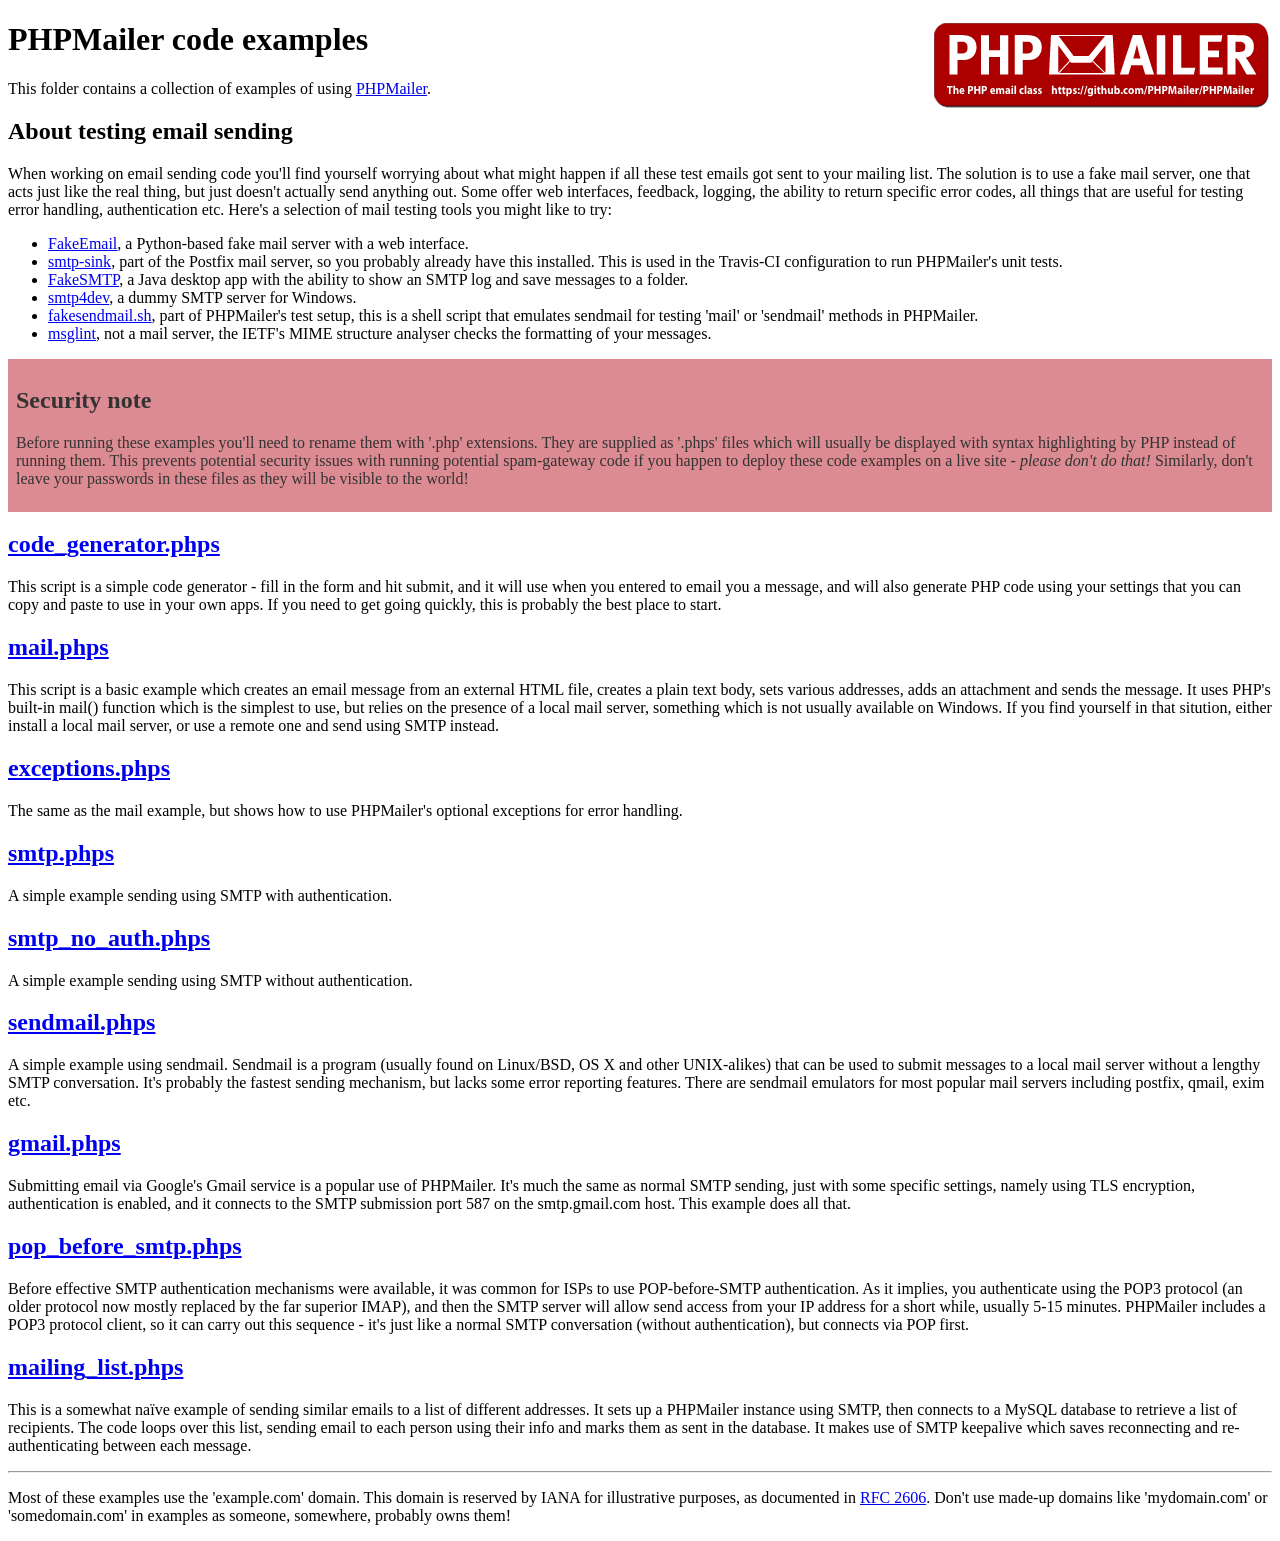
<file: Otros/07 - Plugins/PHPMailer-master/examples/index.html>
<!DOCTYPE html>
<html>
<head>
	<meta http-equiv="Content-Type" content="text/html; charset=utf-8" />
	<title>PHPMailer Examples</title>
</head>
<body>
<h1>PHPMailer code examples<a href="https://github.com/PHPMailer/PHPMailer"><img src="images/phpmailer.png" style="float:right; border:0;" alt="PHPMailer logo"></a></h1>
<p>This folder contains a collection of examples of using <a href="https://github.com/PHPMailer/PHPMailer">PHPMailer</a>.</p>
<h2>About testing email sending</h2>
<p>When working on email sending code you'll find yourself worrying about what might happen if all these test emails got sent to your mailing list. The solution is to use a fake mail server, one that acts just like the real thing, but just doesn't actually send anything out. Some offer web interfaces, feedback, logging, the ability to return specific error codes, all things that are useful for testing error handling, authentication etc. Here's a selection of mail testing tools you might like to try:</p>
<ul>
  <li><a href="https://github.com/isotoma/FakeEmail">FakeEmail</a>, a Python-based fake mail server with a web interface.</li>
  <li><a href="http://www.postfix.org/smtp-sink.1.html">smtp-sink</a>, part of the Postfix mail server, so you probably already have this installed. This is used in the Travis-CI configuration to run PHPMailer's unit tests.</li>
  <li><a href="https://github.com/Nilhcem/FakeSMTP">FakeSMTP</a>, a Java desktop app with the ability to show an SMTP log and save messages to a folder.</li>
  <li><a href="http://smtp4dev.codeplex.com">smtp4dev</a>, a dummy SMTP server for Windows.</li>
  <li><a href="https://github.com/PHPMailer/PHPMailer/blob/master/test/fakesendmail.sh">fakesendmail.sh</a>, part of PHPMailer's test setup, this is a shell script that emulates sendmail for testing 'mail' or 'sendmail' methods in PHPMailer.</li>
  <li><a href="http://tools.ietf.org/tools/msglint/">msglint</a>, not a mail server, the IETF's MIME structure analyser checks the formatting of your messages.</li>
</ul>
<div style="padding: 8px; color: #333333; background-color: #dc8b92">
<h2>Security note</h2>
<p>Before running these examples you'll need to rename them with '.php' extensions. They are supplied as '.phps' files which will usually be displayed with syntax highlighting by PHP instead of running them. This prevents potential security issues with running potential spam-gateway code if you happen to deploy these code examples on a live site - <em>please don't do that!</em> Similarly, don't leave your passwords in these files as they will be visible to the world!</p>
</div>
<h2><a href="code_generator.phps">code_generator.phps</a></h2>
<p>This script is a simple code generator - fill in the form and hit submit, and it will use when you entered to email you a message, and will also generate PHP code using your settings that you can copy and paste to use in your own apps. If you need to get going quickly, this is probably the best place to start.</p>
<h2><a href="mail.phps">mail.phps</a></h2>
<p>This script is a basic example which creates an email message from an external HTML file, creates a plain text body, sets various addresses, adds an attachment and sends the message. It uses PHP's built-in mail() function which is the simplest to use, but relies on the presence of a local mail server, something which is not usually available on Windows. If you find yourself in that sitution, either install a local mail server, or use a remote one and send using SMTP instead.</p>
<h2><a href="exceptions.phps">exceptions.phps</a></h2>
<p>The same as the mail example, but shows how to use PHPMailer's optional exceptions for error handling.</p>
<h2><a href="smtp.phps">smtp.phps</a></h2>
<p>A simple example sending using SMTP with authentication.</p>
<h2><a href="smtp_no_auth.phps">smtp_no_auth.phps</a></h2>
<p>A simple example sending using SMTP without authentication.</p>
<h2><a href="sendmail.phps">sendmail.phps</a></h2>
<p>A simple example using sendmail. Sendmail is a program (usually found on Linux/BSD, OS X and other UNIX-alikes) that can be used to submit messages to a local mail server without a lengthy SMTP conversation. It's probably the fastest sending mechanism, but lacks some error reporting features. There are sendmail emulators for most popular mail servers including postfix, qmail, exim etc.</p>
<h2><a href="gmail.phps">gmail.phps</a></h2>
<p>Submitting email via Google's Gmail service is a popular use of PHPMailer. It's much the same as normal SMTP sending, just with some specific settings, namely using TLS encryption, authentication is enabled, and it connects to the SMTP submission port 587 on the smtp.gmail.com host. This example does all that.</p>
<h2><a href="pop_before_smtp.phps">pop_before_smtp.phps</a></h2>
<p>Before effective SMTP authentication mechanisms were available, it was common for ISPs to use POP-before-SMTP authentication. As it implies, you authenticate using the POP3 protocol (an older protocol now mostly replaced by the far superior IMAP), and then the SMTP server will allow send access from your IP address for a short while, usually 5-15 minutes. PHPMailer includes a POP3 protocol client, so it can carry out this sequence - it's just like a normal SMTP conversation (without authentication), but connects via POP first.</p>
<h2><a href="mailing_list.phps">mailing_list.phps</a></h2>
<p>This is a somewhat naïve example of sending similar emails to a list of different addresses. It sets up a PHPMailer instance using SMTP, then connects to a MySQL database to retrieve a list of recipients. The code loops over this list, sending email to each person using their info and marks them as sent in the database. It makes use of SMTP keepalive which saves reconnecting and re-authenticating between each message.</p>
<hr>
<p>Most of these examples use the 'example.com' domain. This domain is reserved by IANA for illustrative purposes, as documented in <a href="http://tools.ietf.org/html/rfc2606">RFC 2606</a>. Don't use made-up domains like 'mydomain.com' or 'somedomain.com' in examples as someone, somewhere, probably owns them!</p>
</body>
</html>
</file>
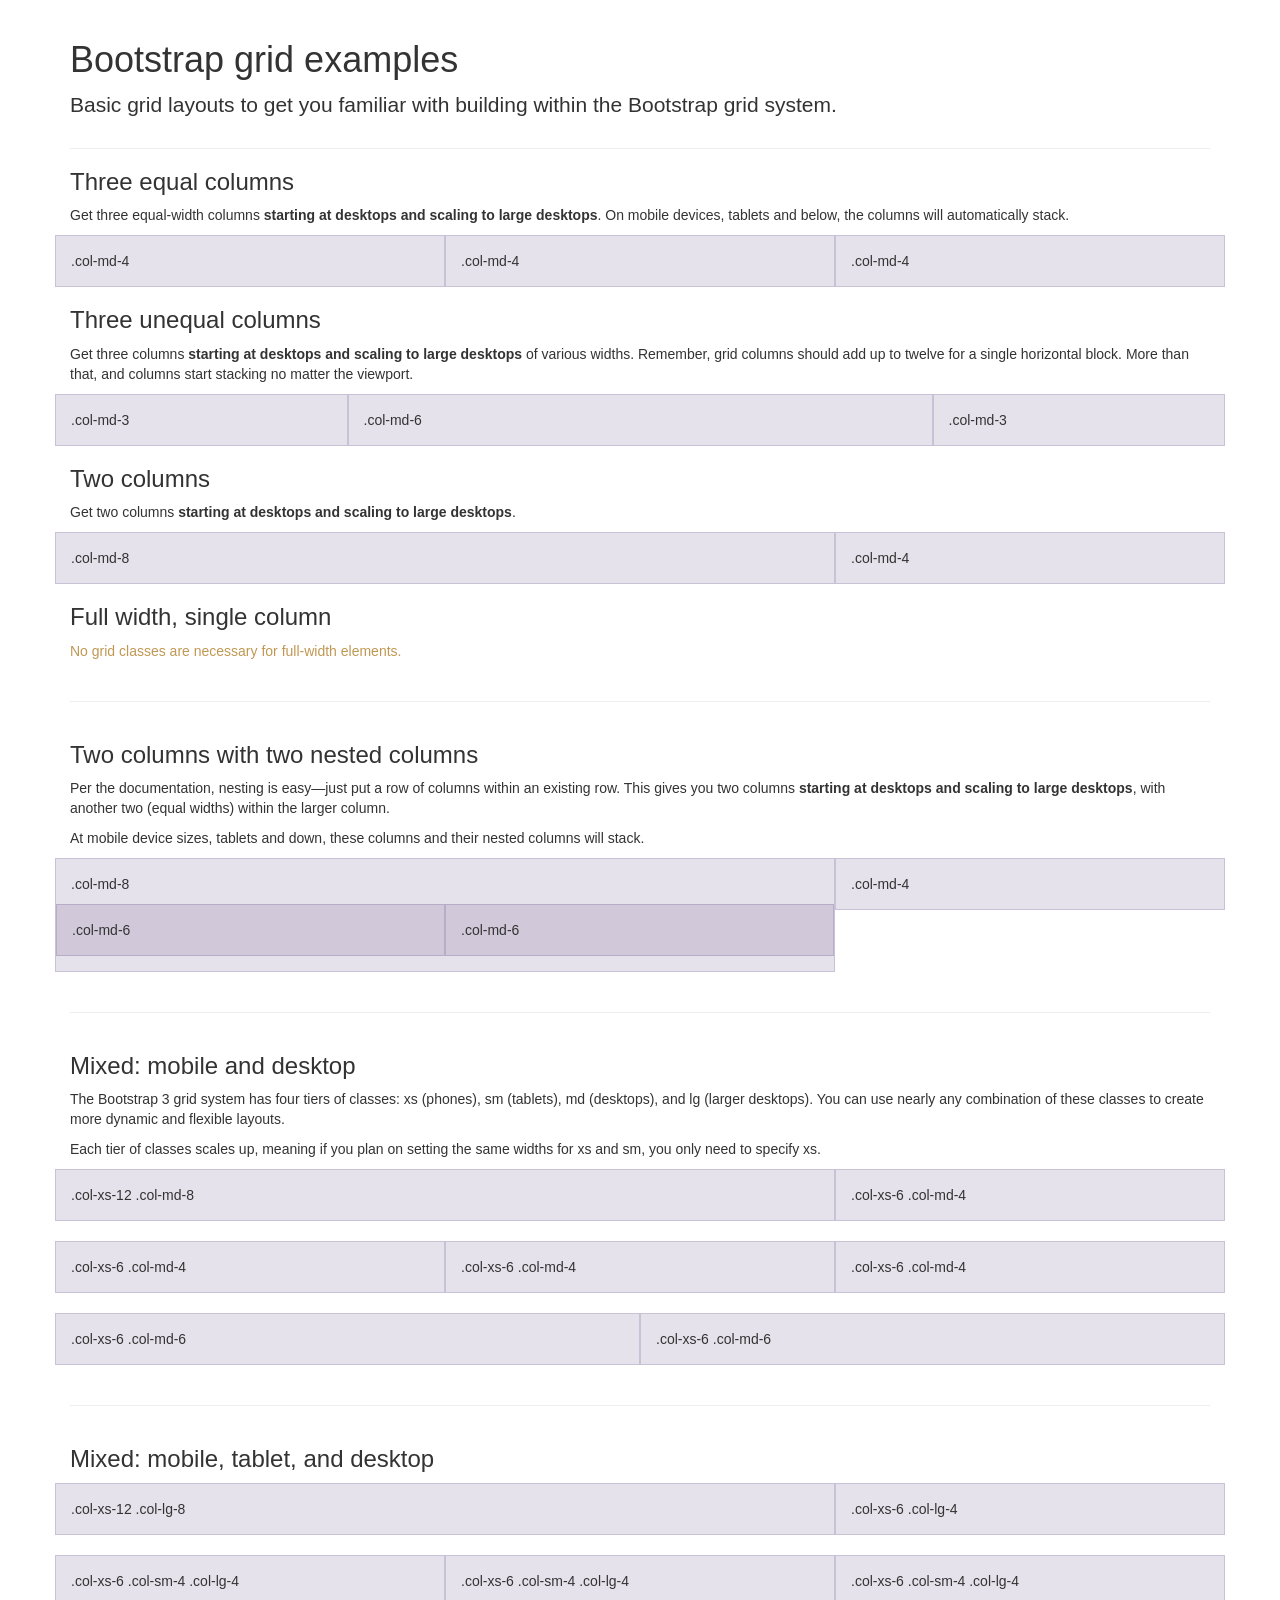
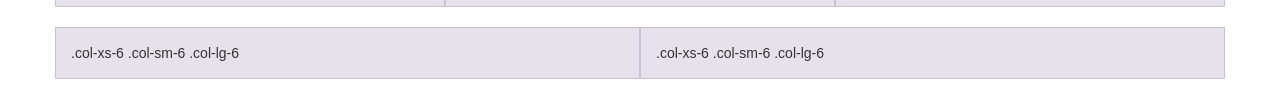
<file: Fuentes/tesis/bootstrap-3.0.0/bootstrap-3.0.0/examples/grid/index.html>
<!DOCTYPE html>
<html lang="en">
  <head>
    <meta charset="utf-8">
    <meta name="viewport" content="width=device-width, initial-scale=1.0">
    <meta name="description" content="">
    <meta name="author" content="">
    <link rel="shortcut icon" href="../../assets/ico/favicon.png">

    <title>Grid Template for Bootstrap</title>

    <!-- Bootstrap core CSS -->
    <link href="../../dist/css/bootstrap.css" rel="stylesheet">

    <!-- Custom styles for this template -->
    <link href="grid.css" rel="stylesheet">

    <!-- HTML5 shim and Respond.js IE8 support of HTML5 elements and media queries -->
    <!--[if lt IE 9]>
      <script src="../../assets/js/html5shiv.js"></script>
      <script src="../../assets/js/respond.min.js"></script>
    <![endif]-->
  </head>

  <body>
    <div class="container">

      <div class="page-header">
        <h1>Bootstrap grid examples</h1>
        <p class="lead">Basic grid layouts to get you familiar with building within the Bootstrap grid system.</p>
      </div>

      <h3>Three equal columns</h3>
      <p>Get three equal-width columns <strong>starting at desktops and scaling to large desktops</strong>. On mobile devices, tablets and below, the columns will automatically stack.</p>
      <div class="row">
        <div class="col-md-4">.col-md-4</div>
        <div class="col-md-4">.col-md-4</div>
        <div class="col-md-4">.col-md-4</div>
      </div>

      <h3>Three unequal columns</h3>
      <p>Get three columns <strong>starting at desktops and scaling to large desktops</strong> of various widths. Remember, grid columns should add up to twelve for a single horizontal block. More than that, and columns start stacking no matter the viewport.</p>
      <div class="row">
        <div class="col-md-3">.col-md-3</div>
        <div class="col-md-6">.col-md-6</div>
        <div class="col-md-3">.col-md-3</div>
      </div>

      <h3>Two columns</h3>
      <p>Get two columns <strong>starting at desktops and scaling to large desktops</strong>.</p>
      <div class="row">
        <div class="col-md-8">.col-md-8</div>
        <div class="col-md-4">.col-md-4</div>
      </div>

      <h3>Full width, single column</h3>
      <p class="text-warning">No grid classes are necessary for full-width elements.</p>

      <hr>

      <h3>Two columns with two nested columns</h3>
      <p>Per the documentation, nesting is easy—just put a row of columns within an existing row. This gives you two columns <strong>starting at desktops and scaling to large desktops</strong>, with another two (equal widths) within the larger column.</p>
      <p>At mobile device sizes, tablets and down, these columns and their nested columns will stack.</p>
      <div class="row">
        <div class="col-md-8">
          .col-md-8
          <div class="row">
            <div class="col-md-6">.col-md-6</div>
            <div class="col-md-6">.col-md-6</div>
          </div>
        </div>
        <div class="col-md-4">.col-md-4</div>
      </div>

      <hr>

      <h3>Mixed: mobile and desktop</h3>
      <p>The Bootstrap 3 grid system has four tiers of classes: xs (phones), sm (tablets), md (desktops), and lg (larger desktops). You can use nearly any combination of these classes to create more dynamic and flexible layouts.</p>
      <p>Each tier of classes scales up, meaning if you plan on setting the same widths for xs and sm, you only need to specify xs.</p>
      <div class="row">
        <div class="col-xs-12 col-md-8">.col-xs-12 .col-md-8</div>
        <div class="col-xs-6 col-md-4">.col-xs-6 .col-md-4</div>
      </div>
      <div class="row">
        <div class="col-xs-6 col-md-4">.col-xs-6 .col-md-4</div>
        <div class="col-xs-6 col-md-4">.col-xs-6 .col-md-4</div>
        <div class="col-xs-6 col-md-4">.col-xs-6 .col-md-4</div>
      </div>
      <div class="row">
        <div class="col-xs-6 col-md-6">.col-xs-6 .col-md-6</div>
        <div class="col-xs-6 col-md-6">.col-xs-6 .col-md-6</div>
      </div>

      <hr>

      <h3>Mixed: mobile, tablet, and desktop</h3>
      <p></p>
      <div class="row">
        <div class="col-xs-12 col-sm-8 col-lg-8">.col-xs-12 .col-lg-8</div>
        <div class="col-xs-6 col-sm-4 col-lg-4">.col-xs-6 .col-lg-4</div>
      </div>
      <div class="row">
        <div class="col-xs-6 col-sm-4 col-lg-4">.col-xs-6 .col-sm-4 .col-lg-4</div>
        <div class="col-xs-6 col-sm-4 col-lg-4">.col-xs-6 .col-sm-4 .col-lg-4</div>
        <div class="col-xs-6 col-sm-4 col-lg-4">.col-xs-6 .col-sm-4 .col-lg-4</div>
      </div>
      <div class="row">
        <div class="col-xs-6 col-sm-6 col-lg-6">.col-xs-6 .col-sm-6 .col-lg-6</div>
        <div class="col-xs-6 col-sm-6 col-lg-6">.col-xs-6 .col-sm-6 .col-lg-6</div>
      </div>

    </div> <!-- /container -->


    <!-- Bootstrap core JavaScript
    ================================================== -->
    <!-- Placed at the end of the document so the pages load faster -->
  </body>
</html>
</file>
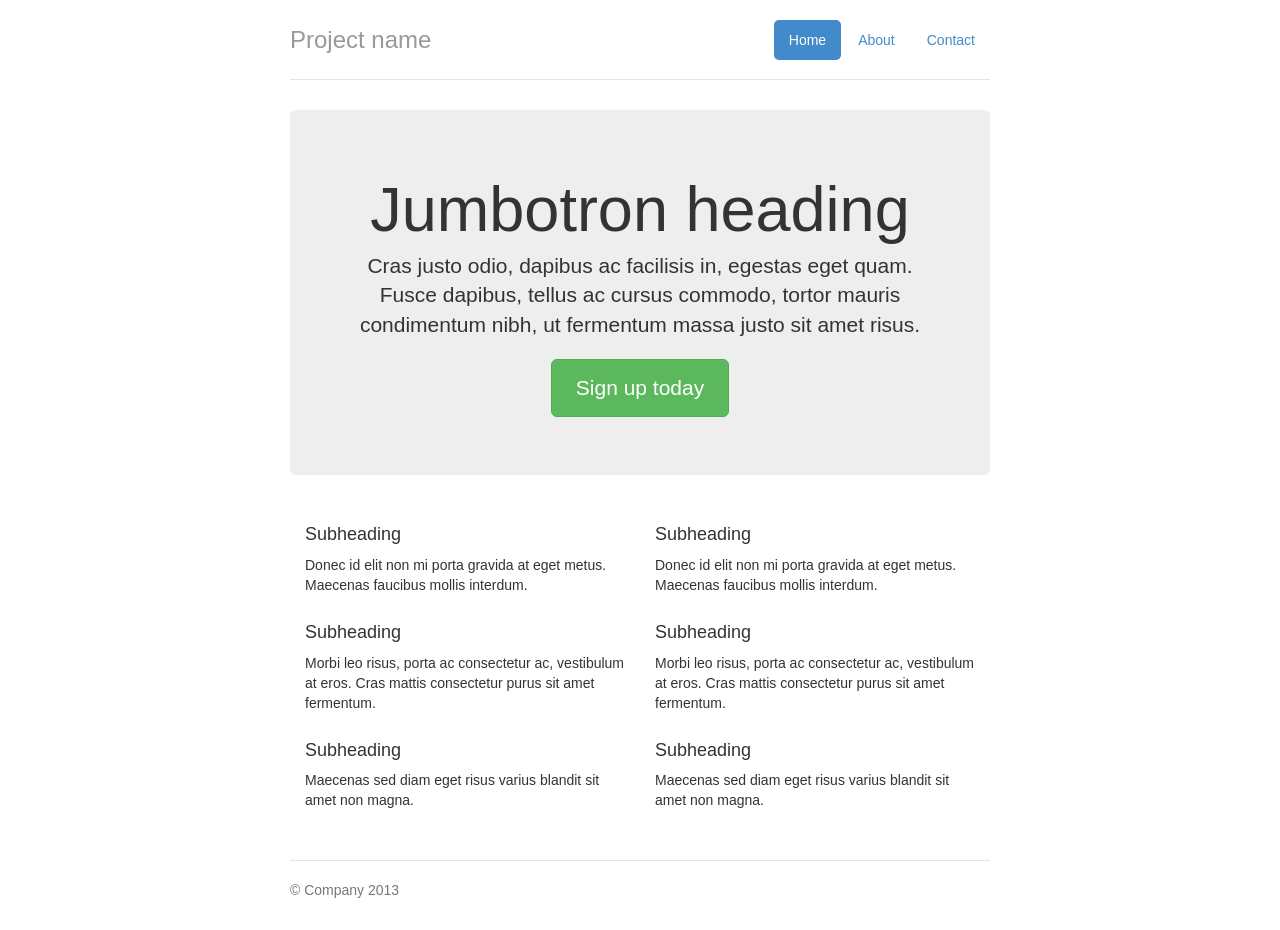
<file: Fuentes/tesis/bootstrap-3.0.0/bootstrap-3.0.0/examples/jumbotron-narrow/index.html>
<!DOCTYPE html>
<html lang="en">
  <head>
    <meta charset="utf-8">
    <meta name="viewport" content="width=device-width, initial-scale=1.0">
    <meta name="description" content="">
    <meta name="author" content="">
    <link rel="shortcut icon" href="../../assets/ico/favicon.png">

    <title>Narrow Jumbotron Template for Bootstrap</title>

    <!-- Bootstrap core CSS -->
    <link href="../../dist/css/bootstrap.css" rel="stylesheet">

    <!-- Custom styles for this template -->
    <link href="jumbotron-narrow.css" rel="stylesheet">

    <!-- HTML5 shim and Respond.js IE8 support of HTML5 elements and media queries -->
    <!--[if lt IE 9]>
      <script src="../../assets/js/html5shiv.js"></script>
      <script src="../../assets/js/respond.min.js"></script>
    <![endif]-->
  </head>

  <body>

    <div class="container">
      <div class="header">
        <ul class="nav nav-pills pull-right">
          <li class="active"><a href="#">Home</a></li>
          <li><a href="#">About</a></li>
          <li><a href="#">Contact</a></li>
        </ul>
        <h3 class="text-muted">Project name</h3>
      </div>

      <div class="jumbotron">
        <h1>Jumbotron heading</h1>
        <p class="lead">Cras justo odio, dapibus ac facilisis in, egestas eget quam. Fusce dapibus, tellus ac cursus commodo, tortor mauris condimentum nibh, ut fermentum massa justo sit amet risus.</p>
        <p><a class="btn btn-lg btn-success" href="#">Sign up today</a></p>
      </div>

      <div class="row marketing">
        <div class="col-lg-6">
          <h4>Subheading</h4>
          <p>Donec id elit non mi porta gravida at eget metus. Maecenas faucibus mollis interdum.</p>

          <h4>Subheading</h4>
          <p>Morbi leo risus, porta ac consectetur ac, vestibulum at eros. Cras mattis consectetur purus sit amet fermentum.</p>

          <h4>Subheading</h4>
          <p>Maecenas sed diam eget risus varius blandit sit amet non magna.</p>
        </div>

        <div class="col-lg-6">
          <h4>Subheading</h4>
          <p>Donec id elit non mi porta gravida at eget metus. Maecenas faucibus mollis interdum.</p>

          <h4>Subheading</h4>
          <p>Morbi leo risus, porta ac consectetur ac, vestibulum at eros. Cras mattis consectetur purus sit amet fermentum.</p>

          <h4>Subheading</h4>
          <p>Maecenas sed diam eget risus varius blandit sit amet non magna.</p>
        </div>
      </div>

      <div class="footer">
        <p>&copy; Company 2013</p>
      </div>

    </div> <!-- /container -->


    <!-- Bootstrap core JavaScript
    ================================================== -->
    <!-- Placed at the end of the document so the pages load faster -->
  </body>
</html>
</file>
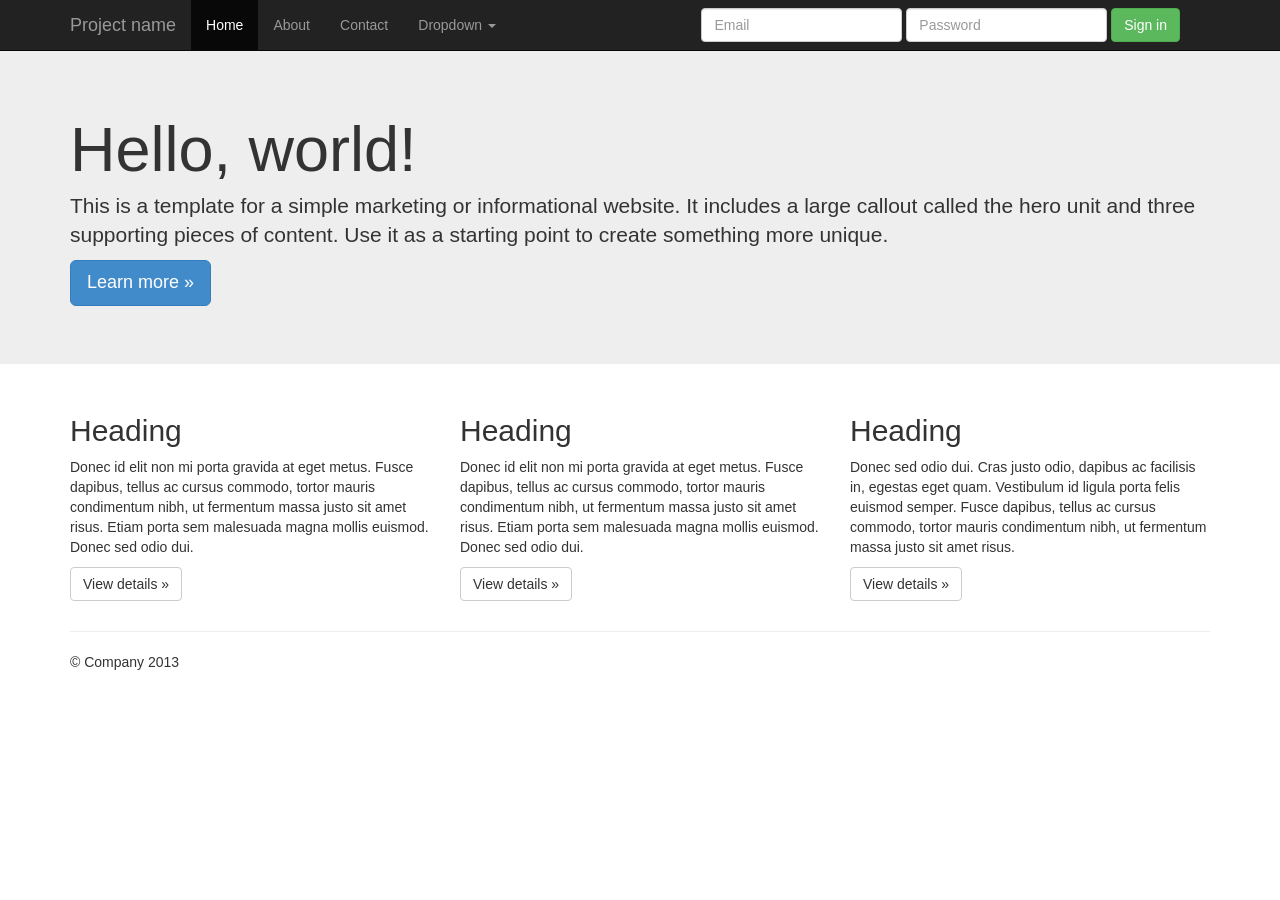
<file: Fuentes/tesis/bootstrap-3.0.0/bootstrap-3.0.0/examples/jumbotron/index.html>
<!DOCTYPE html>
<html lang="en">
  <head>
    <meta charset="utf-8">
    <meta name="viewport" content="width=device-width, initial-scale=1.0">
    <meta name="description" content="">
    <meta name="author" content="">
    <link rel="shortcut icon" href="../../assets/ico/favicon.png">

    <title>Jumbotron Template for Bootstrap</title>

    <!-- Bootstrap core CSS -->
    <link href="../../dist/css/bootstrap.css" rel="stylesheet">

    <!-- Custom styles for this template -->
    <link href="jumbotron.css" rel="stylesheet">

    <!-- HTML5 shim and Respond.js IE8 support of HTML5 elements and media queries -->
    <!--[if lt IE 9]>
      <script src="../../assets/js/html5shiv.js"></script>
      <script src="../../assets/js/respond.min.js"></script>
    <![endif]-->
  </head>

  <body>

    <div class="navbar navbar-inverse navbar-fixed-top">
      <div class="container">
        <div class="navbar-header">
          <button type="button" class="navbar-toggle" data-toggle="collapse" data-target=".navbar-collapse">
            <span class="icon-bar"></span>
            <span class="icon-bar"></span>
            <span class="icon-bar"></span>
          </button>
          <a class="navbar-brand" href="#">Project name</a>
        </div>
        <div class="navbar-collapse collapse">
          <ul class="nav navbar-nav">
            <li class="active"><a href="#">Home</a></li>
            <li><a href="#about">About</a></li>
            <li><a href="#contact">Contact</a></li>
            <li class="dropdown">
              <a href="#" class="dropdown-toggle" data-toggle="dropdown">Dropdown <b class="caret"></b></a>
              <ul class="dropdown-menu">
                <li><a href="#">Action</a></li>
                <li><a href="#">Another action</a></li>
                <li><a href="#">Something else here</a></li>
                <li class="divider"></li>
                <li class="dropdown-header">Nav header</li>
                <li><a href="#">Separated link</a></li>
                <li><a href="#">One more separated link</a></li>
              </ul>
            </li>
          </ul>
          <form class="navbar-form navbar-right">
            <div class="form-group">
              <input type="text" placeholder="Email" class="form-control">
            </div>
            <div class="form-group">
              <input type="password" placeholder="Password" class="form-control">
            </div>
            <button type="submit" class="btn btn-success">Sign in</button>
          </form>
        </div><!--/.navbar-collapse -->
      </div>
    </div>

    <!-- Main jumbotron for a primary marketing message or call to action -->
    <div class="jumbotron">
      <div class="container">
        <h1>Hello, world!</h1>
        <p>This is a template for a simple marketing or informational website. It includes a large callout called the hero unit and three supporting pieces of content. Use it as a starting point to create something more unique.</p>
        <p><a class="btn btn-primary btn-lg">Learn more &raquo;</a></p>
      </div>
    </div>

    <div class="container">
      <!-- Example row of columns -->
      <div class="row">
        <div class="col-lg-4">
          <h2>Heading</h2>
          <p>Donec id elit non mi porta gravida at eget metus. Fusce dapibus, tellus ac cursus commodo, tortor mauris condimentum nibh, ut fermentum massa justo sit amet risus. Etiam porta sem malesuada magna mollis euismod. Donec sed odio dui. </p>
          <p><a class="btn btn-default" href="#">View details &raquo;</a></p>
        </div>
        <div class="col-lg-4">
          <h2>Heading</h2>
          <p>Donec id elit non mi porta gravida at eget metus. Fusce dapibus, tellus ac cursus commodo, tortor mauris condimentum nibh, ut fermentum massa justo sit amet risus. Etiam porta sem malesuada magna mollis euismod. Donec sed odio dui. </p>
          <p><a class="btn btn-default" href="#">View details &raquo;</a></p>
       </div>
        <div class="col-lg-4">
          <h2>Heading</h2>
          <p>Donec sed odio dui. Cras justo odio, dapibus ac facilisis in, egestas eget quam. Vestibulum id ligula porta felis euismod semper. Fusce dapibus, tellus ac cursus commodo, tortor mauris condimentum nibh, ut fermentum massa justo sit amet risus.</p>
          <p><a class="btn btn-default" href="#">View details &raquo;</a></p>
        </div>
      </div>

      <hr>

      <footer>
        <p>&copy; Company 2013</p>
      </footer>
    </div> <!-- /container -->


    <!-- Bootstrap core JavaScript
    ================================================== -->
    <!-- Placed at the end of the document so the pages load faster -->
    <script src="../../assets/js/jquery.js"></script>
    <script src="../../dist/js/bootstrap.min.js"></script>
  </body>
</html>
</file>
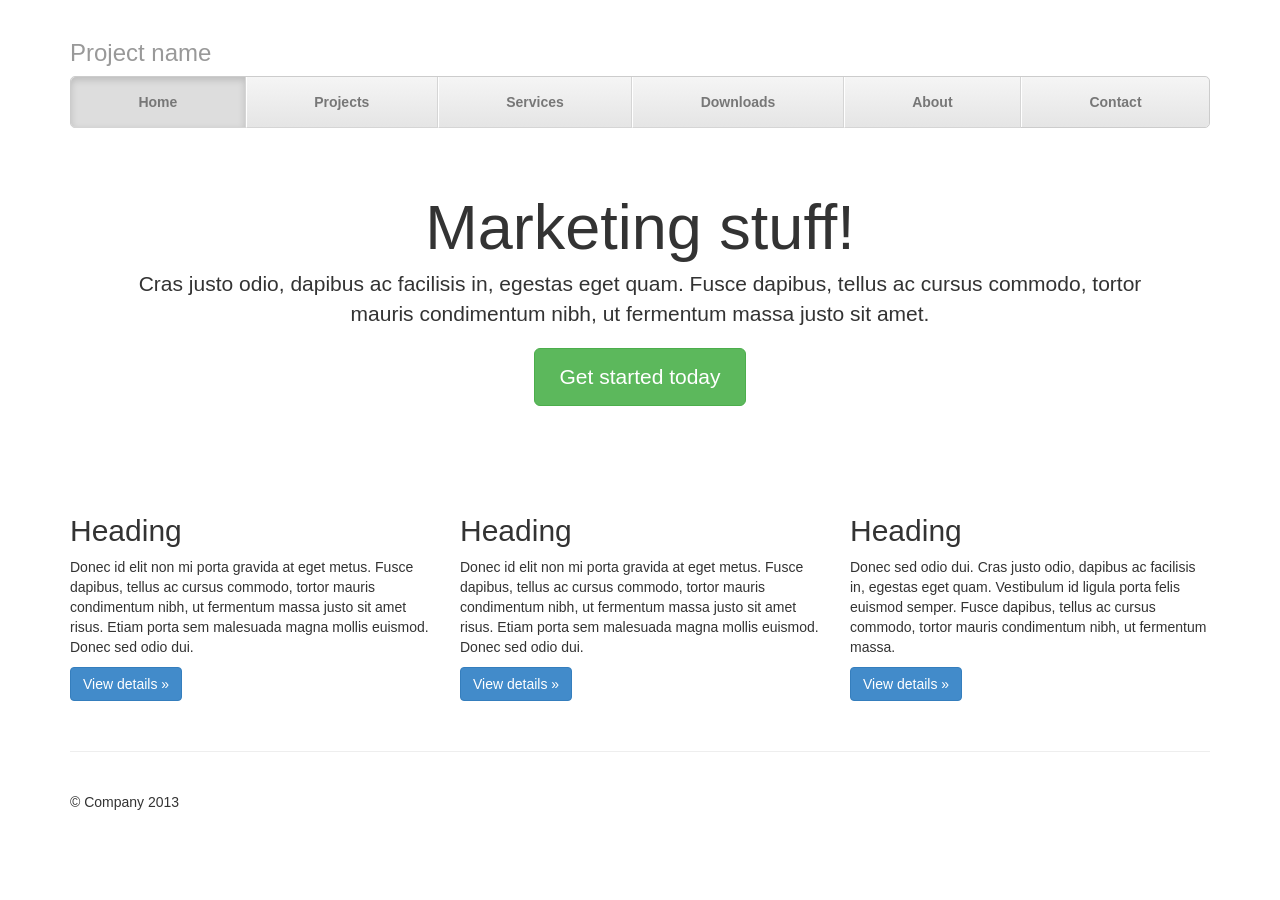
<file: Fuentes/tesis/bootstrap-3.0.0/bootstrap-3.0.0/examples/justified-nav/index.html>
<!DOCTYPE html>
<html lang="en">
  <head>
    <meta charset="utf-8">
    <meta name="viewport" content="width=device-width, initial-scale=1.0">
    <meta name="description" content="">
    <meta name="author" content="">
    <link rel="shortcut icon" href="../../assets/ico/favicon.png">

    <title>Justified Nav Template for Bootstrap</title>

    <!-- Bootstrap core CSS -->
    <link href="../../dist/css/bootstrap.css" rel="stylesheet">

    <!-- Custom styles for this template -->
    <link href="justified-nav.css" rel="stylesheet">

    <!-- HTML5 shim and Respond.js IE8 support of HTML5 elements and media queries -->
    <!--[if lt IE 9]>
      <script src="../../assets/js/html5shiv.js"></script>
      <script src="../../assets/js/respond.min.js"></script>
    <![endif]-->
  </head>

  <body>

    <div class="container">

      <div class="masthead">
        <h3 class="text-muted">Project name</h3>
        <ul class="nav nav-justified">
          <li class="active"><a href="#">Home</a></li>
          <li><a href="#">Projects</a></li>
          <li><a href="#">Services</a></li>
          <li><a href="#">Downloads</a></li>
          <li><a href="#">About</a></li>
          <li><a href="#">Contact</a></li>
        </ul>
      </div>

      <!-- Jumbotron -->
      <div class="jumbotron">
        <h1>Marketing stuff!</h1>
        <p class="lead">Cras justo odio, dapibus ac facilisis in, egestas eget quam. Fusce dapibus, tellus ac cursus commodo, tortor mauris condimentum nibh, ut fermentum massa justo sit amet.</p>
        <p><a class="btn btn-lg btn-success" href="#">Get started today</a></p>
      </div>

      <!-- Example row of columns -->
      <div class="row">
        <div class="col-lg-4">
          <h2>Heading</h2>
          <p>Donec id elit non mi porta gravida at eget metus. Fusce dapibus, tellus ac cursus commodo, tortor mauris condimentum nibh, ut fermentum massa justo sit amet risus. Etiam porta sem malesuada magna mollis euismod. Donec sed odio dui. </p>
          <p><a class="btn btn-primary" href="#">View details &raquo;</a></p>
        </div>
        <div class="col-lg-4">
          <h2>Heading</h2>
          <p>Donec id elit non mi porta gravida at eget metus. Fusce dapibus, tellus ac cursus commodo, tortor mauris condimentum nibh, ut fermentum massa justo sit amet risus. Etiam porta sem malesuada magna mollis euismod. Donec sed odio dui. </p>
          <p><a class="btn btn-primary" href="#">View details &raquo;</a></p>
       </div>
        <div class="col-lg-4">
          <h2>Heading</h2>
          <p>Donec sed odio dui. Cras justo odio, dapibus ac facilisis in, egestas eget quam. Vestibulum id ligula porta felis euismod semper. Fusce dapibus, tellus ac cursus commodo, tortor mauris condimentum nibh, ut fermentum massa.</p>
          <p><a class="btn btn-primary" href="#">View details &raquo;</a></p>
        </div>
      </div>

      <!-- Site footer -->
      <div class="footer">
        <p>&copy; Company 2013</p>
      </div>

    </div> <!-- /container -->


    <!-- Bootstrap core JavaScript
    ================================================== -->
    <!-- Placed at the end of the document so the pages load faster -->
  </body>
</html>
</file>
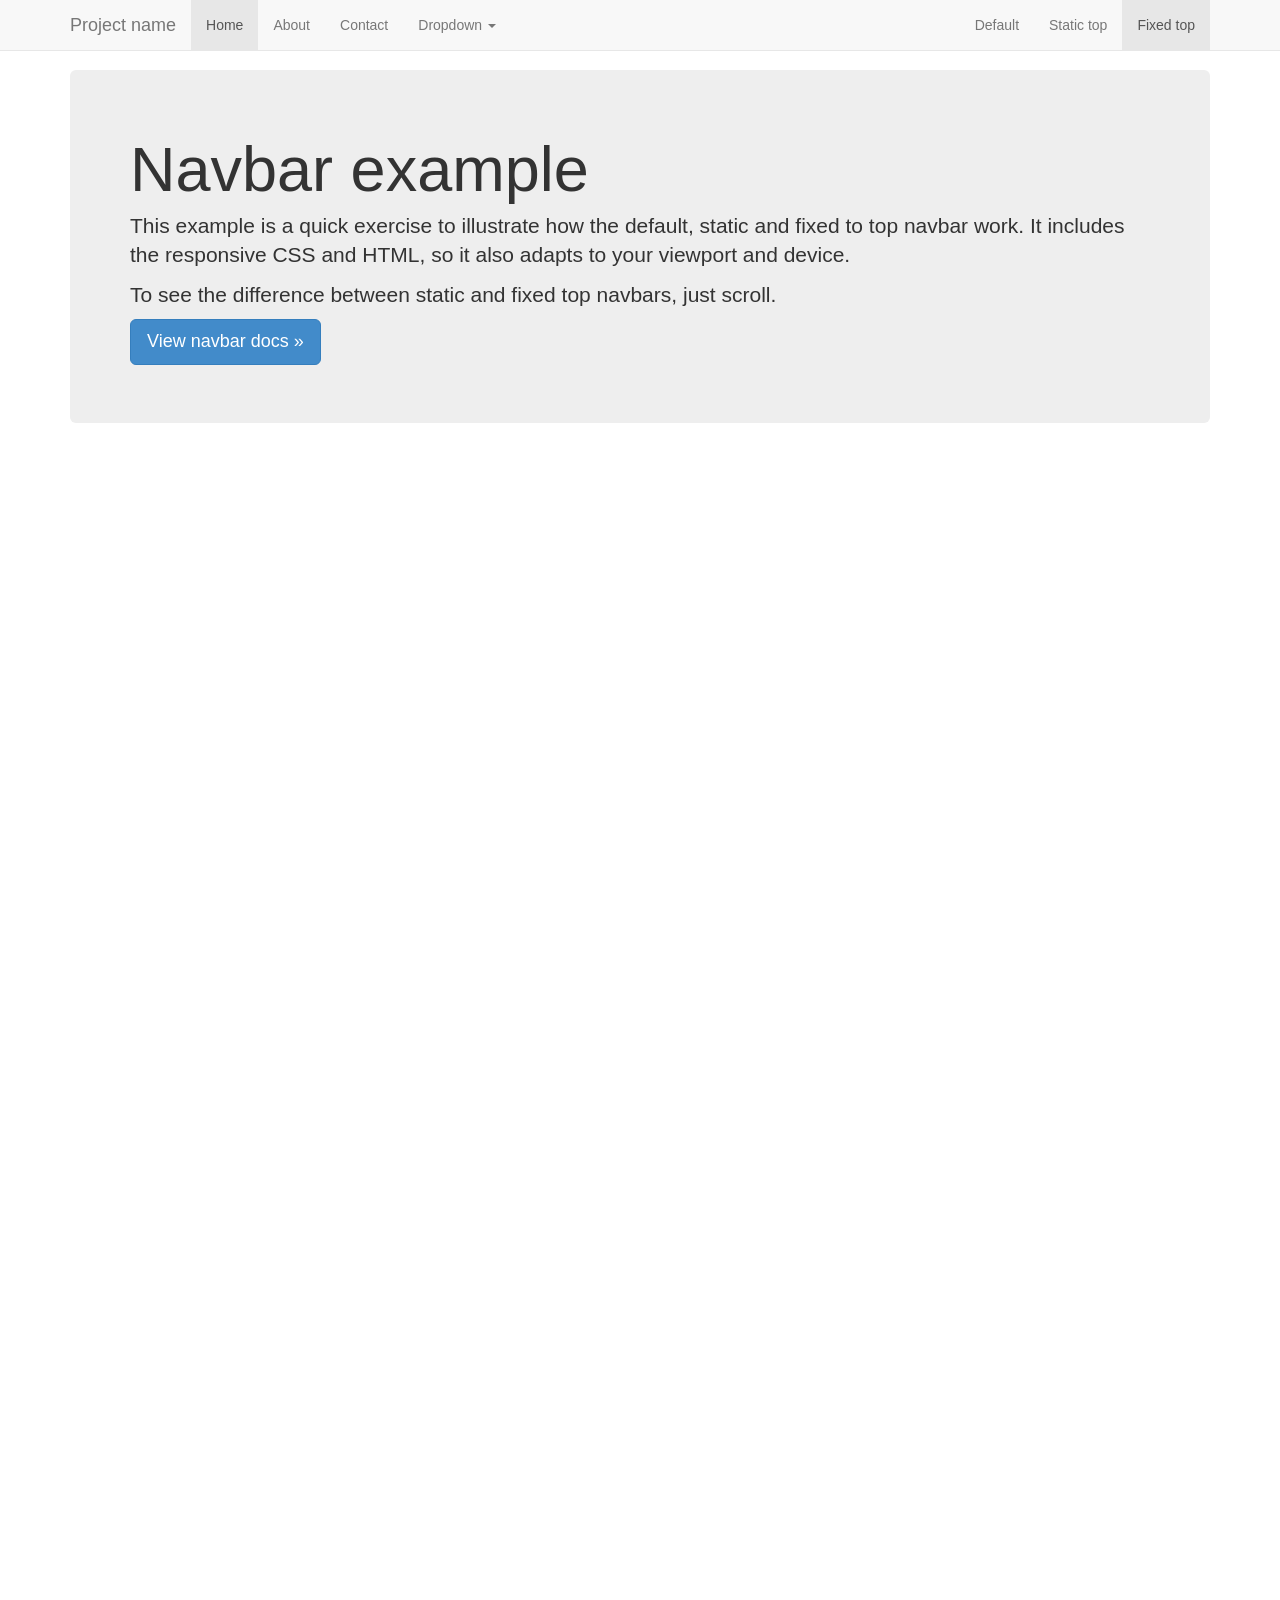
<file: Fuentes/tesis/bootstrap-3.0.0/bootstrap-3.0.0/examples/navbar-fixed-top/index.html>
<!DOCTYPE html>
<html lang="en">
  <head>
    <meta charset="utf-8">
    <meta name="viewport" content="width=device-width, initial-scale=1.0">
    <meta name="description" content="">
    <meta name="author" content="">
    <link rel="shortcut icon" href="../../assets/ico/favicon.png">

    <title>Fixed Top Navbar Example for Bootstrap</title>

    <!-- Bootstrap core CSS -->
    <link href="../../dist/css/bootstrap.css" rel="stylesheet">

    <!-- Custom styles for this template -->
    <link href="navbar-fixed-top.css" rel="stylesheet">

    <!-- HTML5 shim and Respond.js IE8 support of HTML5 elements and media queries -->
    <!--[if lt IE 9]>
      <script src="../../assets/js/html5shiv.js"></script>
      <script src="../../assets/js/respond.min.js"></script>
    <![endif]-->
  </head>

  <body>

    <!-- Fixed navbar -->
    <div class="navbar navbar-default navbar-fixed-top">
      <div class="container">
        <div class="navbar-header">
          <button type="button" class="navbar-toggle" data-toggle="collapse" data-target=".navbar-collapse">
            <span class="icon-bar"></span>
            <span class="icon-bar"></span>
            <span class="icon-bar"></span>
          </button>
          <a class="navbar-brand" href="#">Project name</a>
        </div>
        <div class="navbar-collapse collapse">
          <ul class="nav navbar-nav">
            <li class="active"><a href="#">Home</a></li>
            <li><a href="#about">About</a></li>
            <li><a href="#contact">Contact</a></li>
            <li class="dropdown">
              <a href="#" class="dropdown-toggle" data-toggle="dropdown">Dropdown <b class="caret"></b></a>
              <ul class="dropdown-menu">
                <li><a href="#">Action</a></li>
                <li><a href="#">Another action</a></li>
                <li><a href="#">Something else here</a></li>
                <li class="divider"></li>
                <li class="dropdown-header">Nav header</li>
                <li><a href="#">Separated link</a></li>
                <li><a href="#">One more separated link</a></li>
              </ul>
            </li>
          </ul>
          <ul class="nav navbar-nav navbar-right">
            <li><a href="../navbar/">Default</a></li>
            <li><a href="../navbar-static-top/">Static top</a></li>
            <li class="active"><a href="./">Fixed top</a></li>
          </ul>
        </div><!--/.nav-collapse -->
      </div>
    </div>

    <div class="container">

      <!-- Main component for a primary marketing message or call to action -->
      <div class="jumbotron">
        <h1>Navbar example</h1>
        <p>This example is a quick exercise to illustrate how the default, static and fixed to top navbar work. It includes the responsive CSS and HTML, so it also adapts to your viewport and device.</p>
        <p>To see the difference between static and fixed top navbars, just scroll.</p>
        <p>
          <a class="btn btn-lg btn-primary" href="../../components/#navbar">View navbar docs &raquo;</a>
        </p>
      </div>

    </div> <!-- /container -->


    <!-- Bootstrap core JavaScript
    ================================================== -->
    <!-- Placed at the end of the document so the pages load faster -->
    <script src="../../assets/js/jquery.js"></script>
    <script src="../../dist/js/bootstrap.min.js"></script>
  </body>
</html>
</file>
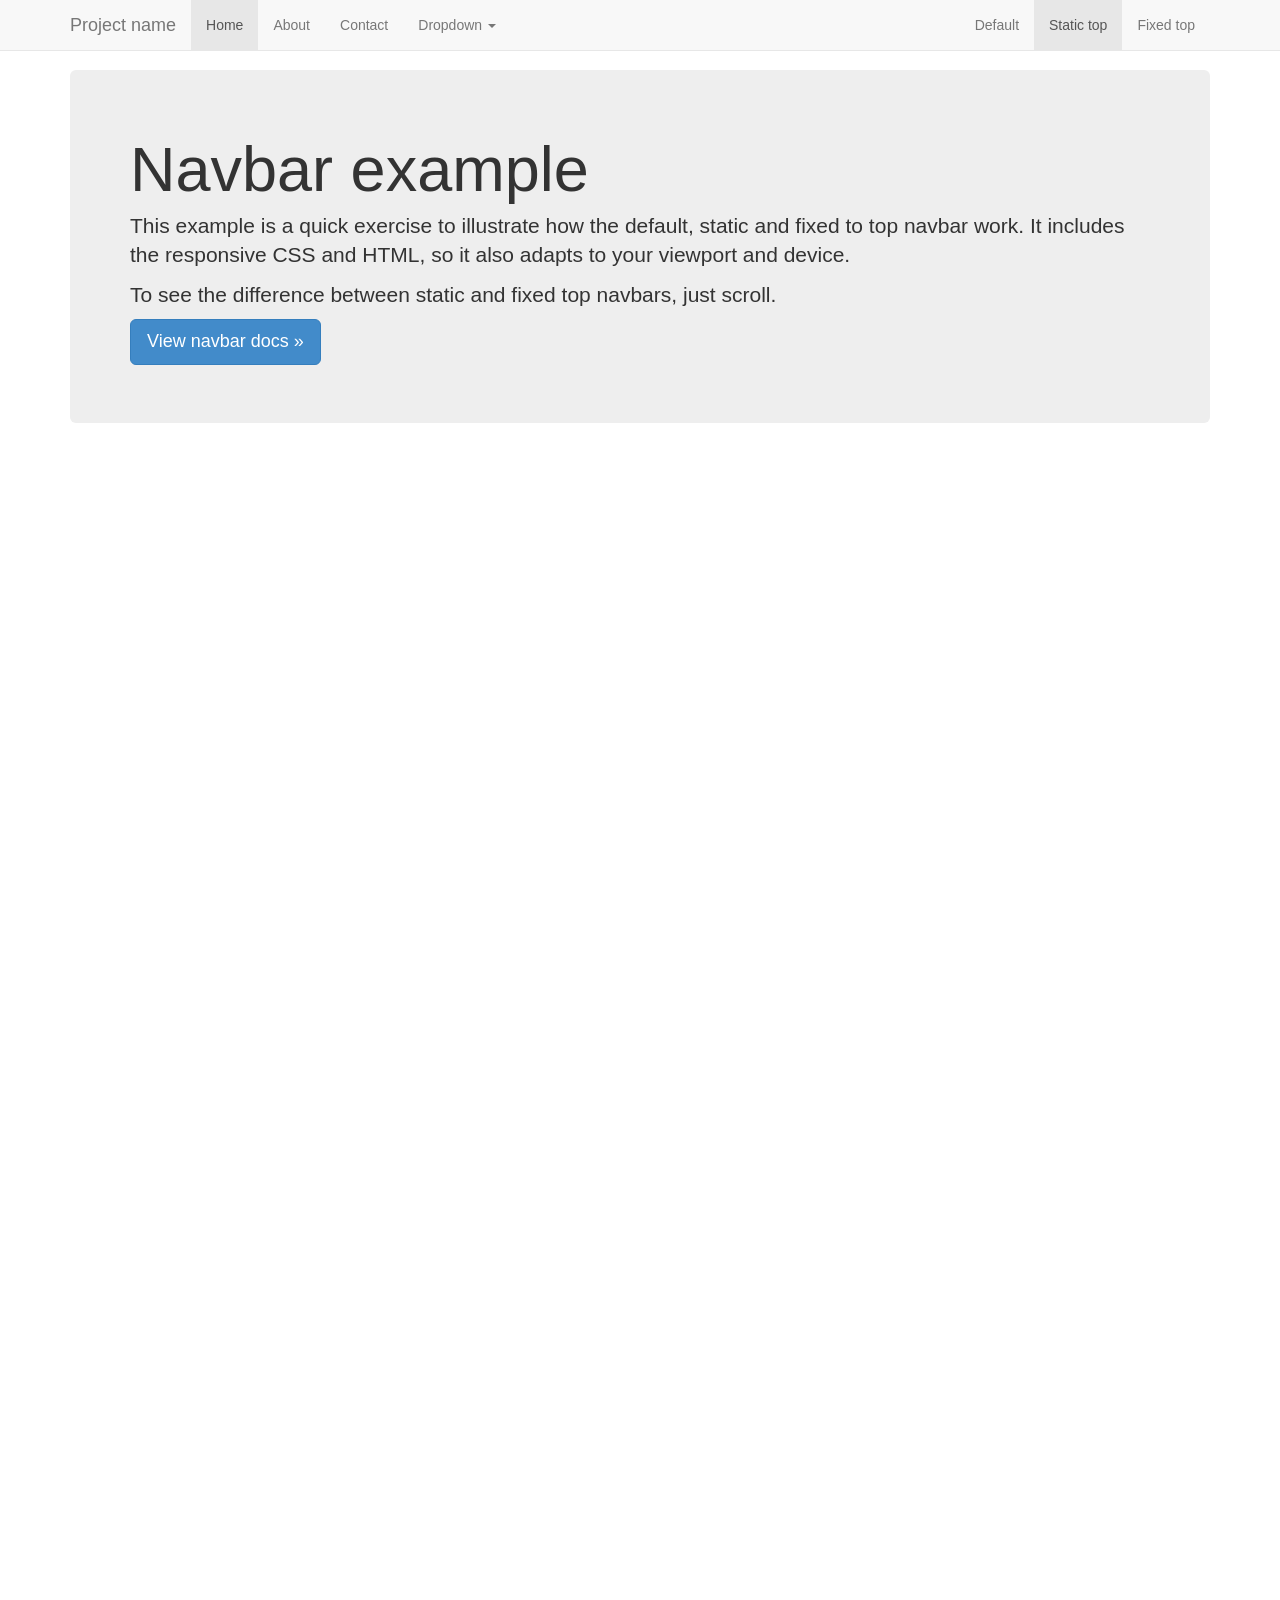
<file: Fuentes/tesis/bootstrap-3.0.0/bootstrap-3.0.0/examples/navbar-static-top/index.html>
<!DOCTYPE html>
<html lang="en">
  <head>
    <meta charset="utf-8">
    <meta name="viewport" content="width=device-width, initial-scale=1.0">
    <meta name="description" content="">
    <meta name="author" content="">
    <link rel="shortcut icon" href="../../assets/ico/favicon.png">

    <title>Static Top Navbar Example for Bootstrap</title>

    <!-- Bootstrap core CSS -->
    <link href="../../dist/css/bootstrap.css" rel="stylesheet">

    <!-- Custom styles for this template -->
    <link href="navbar-static-top.css" rel="stylesheet">

    <!-- HTML5 shim and Respond.js IE8 support of HTML5 elements and media queries -->
    <!--[if lt IE 9]>
      <script src="../../assets/js/html5shiv.js"></script>
      <script src="../../assets/js/respond.min.js"></script>
    <![endif]-->
  </head>

  <body>

    <!-- Static navbar -->
    <div class="navbar navbar-default navbar-static-top">
      <div class="container">
        <div class="navbar-header">
          <button type="button" class="navbar-toggle" data-toggle="collapse" data-target=".navbar-collapse">
            <span class="icon-bar"></span>
            <span class="icon-bar"></span>
            <span class="icon-bar"></span>
          </button>
          <a class="navbar-brand" href="#">Project name</a>
        </div>
        <div class="navbar-collapse collapse">
          <ul class="nav navbar-nav">
            <li class="active"><a href="#">Home</a></li>
            <li><a href="#about">About</a></li>
            <li><a href="#contact">Contact</a></li>
            <li class="dropdown">
              <a href="#" class="dropdown-toggle" data-toggle="dropdown">Dropdown <b class="caret"></b></a>
              <ul class="dropdown-menu">
                <li><a href="#">Action</a></li>
                <li><a href="#">Another action</a></li>
                <li><a href="#">Something else here</a></li>
                <li class="divider"></li>
                <li class="dropdown-header">Nav header</li>
                <li><a href="#">Separated link</a></li>
                <li><a href="#">One more separated link</a></li>
              </ul>
            </li>
          </ul>
          <ul class="nav navbar-nav navbar-right">
            <li><a href="../navbar/">Default</a></li>
            <li class="active"><a href="./">Static top</a></li>
            <li><a href="../navbar-fixed-top/">Fixed top</a></li>
          </ul>
        </div><!--/.nav-collapse -->
      </div>
    </div>


    <div class="container">

      <!-- Main component for a primary marketing message or call to action -->
      <div class="jumbotron">
        <h1>Navbar example</h1>
        <p>This example is a quick exercise to illustrate how the default, static and fixed to top navbar work. It includes the responsive CSS and HTML, so it also adapts to your viewport and device.</p>
        <p>To see the difference between static and fixed top navbars, just scroll.</p>
        <p>
          <a class="btn btn-lg btn-primary" href="../../components/#navbar">View navbar docs &raquo;</a>
        </p>
      </div>

    </div> <!-- /container -->


    <!-- Bootstrap core JavaScript
    ================================================== -->
    <!-- Placed at the end of the document so the pages load faster -->
    <script src="../../assets/js/jquery.js"></script>
    <script src="../../dist/js/bootstrap.min.js"></script>
  </body>
</html>
</file>
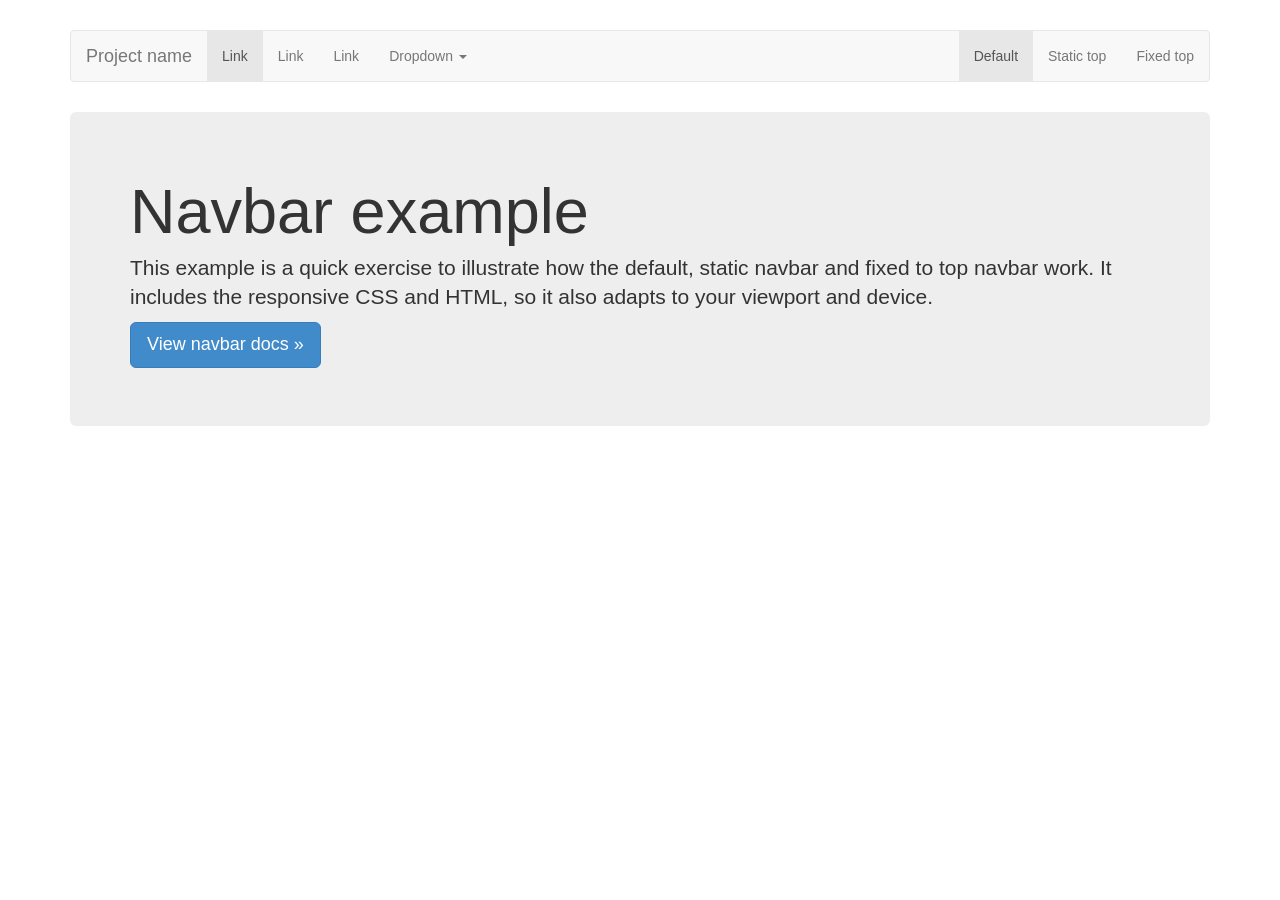
<file: Fuentes/tesis/bootstrap-3.0.0/bootstrap-3.0.0/examples/navbar/index.html>
<!DOCTYPE html>
<html lang="en">
  <head>
    <meta charset="utf-8">
    <meta name="viewport" content="width=device-width, initial-scale=1.0">
    <meta name="description" content="">
    <meta name="author" content="">
    <link rel="shortcut icon" href="../../assets/ico/favicon.png">

    <title>Navbar Template for Bootstrap</title>

    <!-- Bootstrap core CSS -->
    <link href="../../dist/css/bootstrap.css" rel="stylesheet">

    <!-- Custom styles for this template -->
    <link href="navbar.css" rel="stylesheet">

    <!-- HTML5 shim and Respond.js IE8 support of HTML5 elements and media queries -->
    <!--[if lt IE 9]>
      <script src="../../assets/js/html5shiv.js"></script>
      <script src="../../assets/js/respond.min.js"></script>
    <![endif]-->
  </head>

  <body>

    <div class="container">

      <!-- Static navbar -->
      <div class="navbar navbar-default">
        <div class="navbar-header">
          <button type="button" class="navbar-toggle" data-toggle="collapse" data-target=".navbar-collapse">
            <span class="icon-bar"></span>
            <span class="icon-bar"></span>
            <span class="icon-bar"></span>
          </button>
          <a class="navbar-brand" href="#">Project name</a>
        </div>
        <div class="navbar-collapse collapse">
          <ul class="nav navbar-nav">
            <li class="active"><a href="#">Link</a></li>
            <li><a href="#">Link</a></li>
            <li><a href="#">Link</a></li>
            <li class="dropdown">
              <a href="#" class="dropdown-toggle" data-toggle="dropdown">Dropdown <b class="caret"></b></a>
              <ul class="dropdown-menu">
                <li><a href="#">Action</a></li>
                <li><a href="#">Another action</a></li>
                <li><a href="#">Something else here</a></li>
                <li class="divider"></li>
                <li class="dropdown-header">Nav header</li>
                <li><a href="#">Separated link</a></li>
                <li><a href="#">One more separated link</a></li>
              </ul>
            </li>
          </ul>
          <ul class="nav navbar-nav navbar-right">
            <li class="active"><a href="./">Default</a></li>
            <li><a href="../navbar-static-top/">Static top</a></li>
            <li><a href="../navbar-fixed-top/">Fixed top</a></li>
          </ul>
        </div><!--/.nav-collapse -->
      </div>

      <!-- Main component for a primary marketing message or call to action -->
      <div class="jumbotron">
        <h1>Navbar example</h1>
        <p>This example is a quick exercise to illustrate how the default, static navbar and fixed to top navbar work. It includes the responsive CSS and HTML, so it also adapts to your viewport and device.</p>
        <p>
          <a class="btn btn-lg btn-primary" href="../../components/#navbar">View navbar docs &raquo;</a>
        </p>
      </div>

    </div> <!-- /container -->


    <!-- Bootstrap core JavaScript
    ================================================== -->
    <!-- Placed at the end of the document so the pages load faster -->
    <script src="../../assets/js/jquery.js"></script>
    <script src="../../dist/js/bootstrap.min.js"></script>
  </body>
</html>
</file>
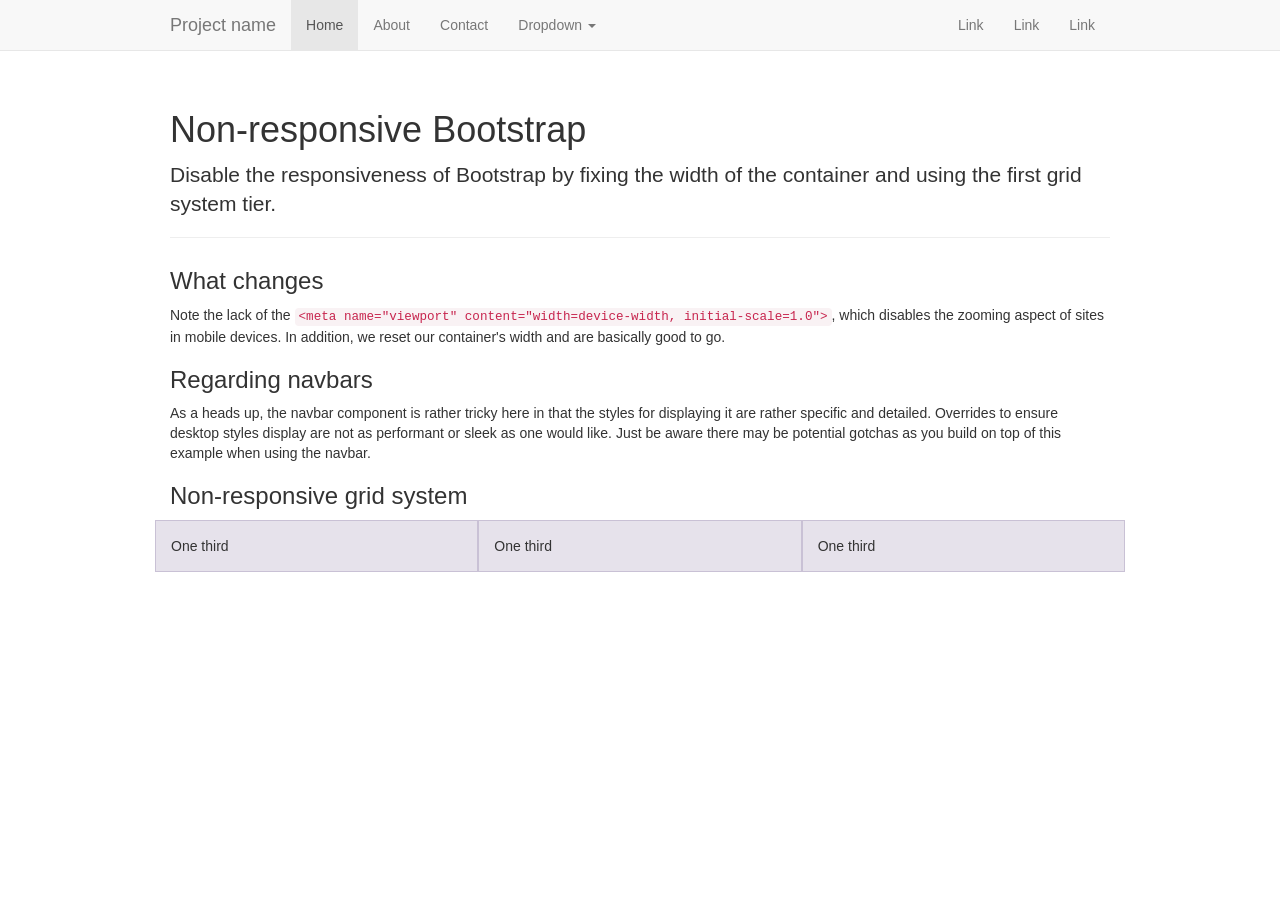
<file: Fuentes/tesis/bootstrap-3.0.0/bootstrap-3.0.0/examples/non-responsive/index.html>
<!DOCTYPE html>
<html lang="en">
  <head>
    <meta charset="utf-8">
    <meta name="description" content="">
    <meta name="author" content="">

    <!-- Note there is no responsive meta tag here -->

    <link rel="shortcut icon" href="../../assets/ico/favicon.png">

    <title>Non-responsive Template for Bootstrap</title>

    <!-- Bootstrap core CSS -->
    <link href="../../dist/css/bootstrap.css" rel="stylesheet">

    <!-- Custom styles for this template -->
    <link href="non-responsive.css" rel="stylesheet">

    <!-- HTML5 shim and Respond.js IE8 support of HTML5 elements and media queries -->
    <!--[if lt IE 9]>
      <script src="../../assets/js/html5shiv.js"></script>
      <script src="../../assets/js/respond.min.js"></script>
    <![endif]-->
  </head>

  <body>

    <!-- Fixed navbar -->
    <div class="navbar navbar-default navbar-fixed-top">
      <div class="container">
        <div class="navbar-header">
          <button type="button" class="navbar-toggle" data-toggle="collapse" data-target=".navbar-collapse">
            <span class="icon-bar"></span>
            <span class="icon-bar"></span>
            <span class="icon-bar"></span>
          </button>
          <a class="navbar-brand" href="#">Project name</a>
        </div>
        <div class="navbar-collapse collapse">
          <ul class="nav navbar-nav">
            <li class="active"><a href="#">Home</a></li>
            <li><a href="#about">About</a></li>
            <li><a href="#contact">Contact</a></li>
            <li class="dropdown">
              <a href="#" class="dropdown-toggle" data-toggle="dropdown">Dropdown <b class="caret"></b></a>
              <ul class="dropdown-menu">
                <li><a href="#">Action</a></li>
                <li><a href="#">Another action</a></li>
                <li><a href="#">Something else here</a></li>
                <li class="divider"></li>
                <li class="dropdown-header">Nav header</li>
                <li><a href="#">Separated link</a></li>
                <li><a href="#">One more separated link</a></li>
              </ul>
            </li>
          </ul>
          <ul class="nav navbar-nav navbar-right">
            <li><a href="#">Link</a></li>
            <li><a href="#">Link</a></li>
            <li><a href="#">Link</a></li>
          </ul>
        </div><!--/.nav-collapse -->
      </div>
    </div>

    <div class="container">

      <div class="page-header">
        <h1>Non-responsive Bootstrap</h1>
        <p class="lead">Disable the responsiveness of Bootstrap by fixing the width of the container and using the first grid system tier.</p>
      </div>

      <h3>What changes</h3>
      <p>Note the lack of the <code>&lt;meta name="viewport" content="width=device-width, initial-scale=1.0"&gt;</code>, which disables the zooming aspect of sites in mobile devices. In addition, we reset our container's width and are basically good to go.</p>

      <h3>Regarding navbars</h3>
      <p>As a heads up, the navbar component is rather tricky here in that the styles for displaying it are rather specific and detailed. Overrides to ensure desktop styles display are not as performant or sleek as one would like. Just be aware there may be potential gotchas as you build on top of this example when using the navbar.</p>

      <h3>Non-responsive grid system</h3>
      <div class="row">
        <div class="col-xs-4">One third</div>
        <div class="col-xs-4">One third</div>
        <div class="col-xs-4">One third</div>
      </div>

    </div> <!-- /container -->


    <!-- Bootstrap core JavaScript
    ================================================== -->
    <!-- Placed at the end of the document so the pages load faster -->
    <script src="../../assets/js/jquery.js"></script>
    <script src="../../dist/js/bootstrap.min.js"></script>
  </body>
</html>
</file>
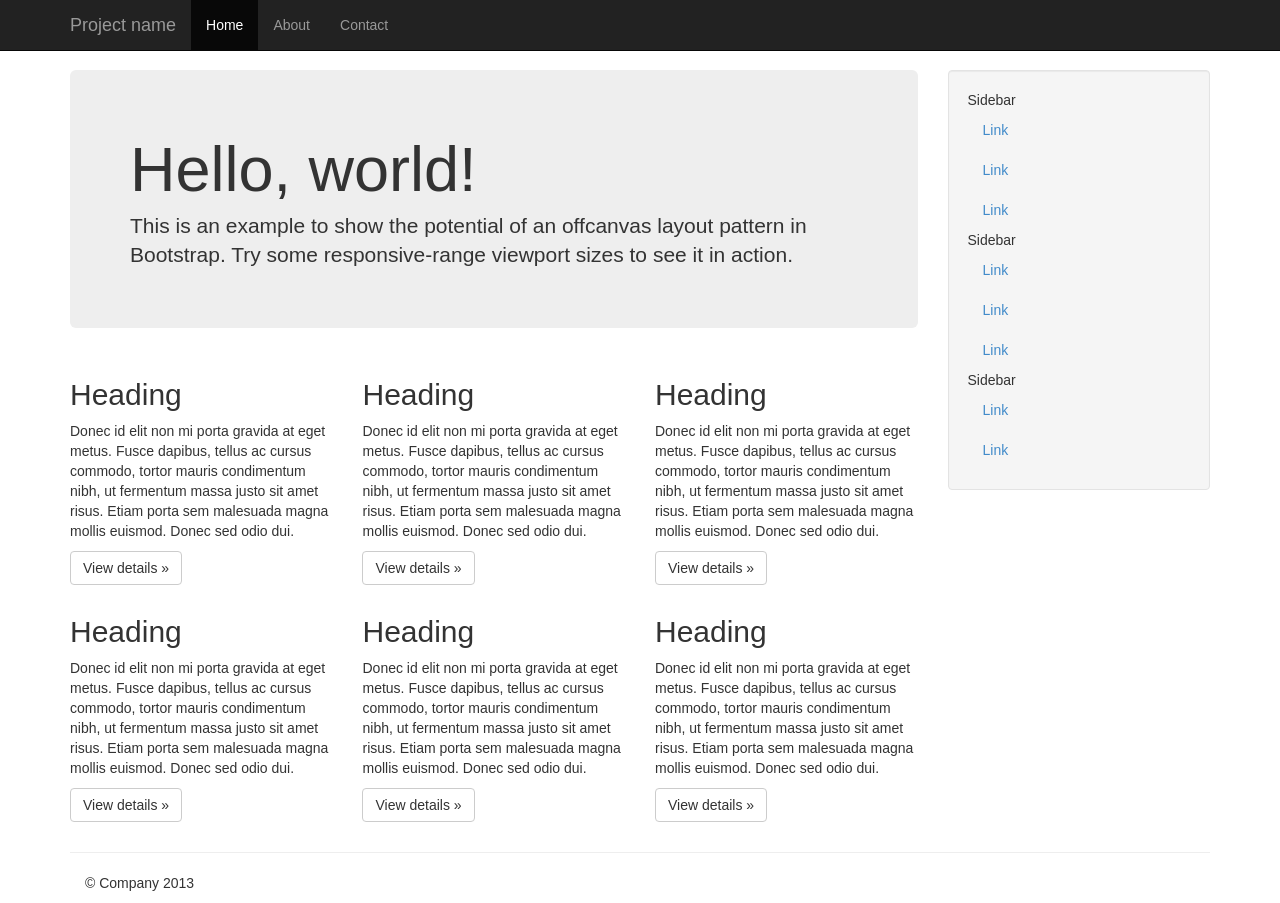
<file: Fuentes/tesis/bootstrap-3.0.0/bootstrap-3.0.0/examples/offcanvas/index.html>
<!DOCTYPE html>
<html lang="en">
  <head>
    <meta charset="utf-8">
    <meta name="viewport" content="width=device-width, initial-scale=1.0">
    <meta name="description" content="">
    <meta name="author" content="">
    <link rel="shortcut icon" href="../../assets/ico/favicon.png">

    <title>Off Canvas Template for Bootstrap</title>

    <!-- Bootstrap core CSS -->
    <link href="../../dist/css/bootstrap.min.css" rel="stylesheet">

    <!-- Custom styles for this template -->
    <link href="offcanvas.css" rel="stylesheet">

    <!-- HTML5 shim and Respond.js IE8 support of HTML5 elements and media queries -->
    <!--[if lt IE 9]>
      <script src="../../assets/js/html5shiv.js"></script>
      <script src="../../assets/js/respond.min.js"></script>
    <![endif]-->
  </head>

  <body>
    <div class="navbar navbar-fixed-top navbar-inverse" role="navigation">
      <div class="container">
        <div class="navbar-header">
          <button type="button" class="navbar-toggle" data-toggle="collapse" data-target=".navbar-collapse">
            <span class="icon-bar"></span>
            <span class="icon-bar"></span>
            <span class="icon-bar"></span>
          </button>
          <a class="navbar-brand" href="#">Project name</a>
        </div>
        <div class="collapse navbar-collapse">
          <ul class="nav navbar-nav">
            <li class="active"><a href="#">Home</a></li>
            <li><a href="#about">About</a></li>
            <li><a href="#contact">Contact</a></li>
          </ul>
        </div><!-- /.nav-collapse -->
      </div><!-- /.container -->
    </div><!-- /.navbar -->

    <div class="container">

      <div class="row row-offcanvas row-offcanvas-right">
        <div class="col-xs-12 col-sm-9">
          <p class="pull-right visible-xs">
            <button type="button" class="btn btn-primary btn-xs" data-toggle="offcanvas">Toggle nav</button>
          </p>
          <div class="jumbotron">
            <h1>Hello, world!</h1>
            <p>This is an example to show the potential of an offcanvas layout pattern in Bootstrap. Try some responsive-range viewport sizes to see it in action.</p>
          </div>
          <div class="row">
            <div class="col-6 col-sm-6 col-lg-4">
              <h2>Heading</h2>
              <p>Donec id elit non mi porta gravida at eget metus. Fusce dapibus, tellus ac cursus commodo, tortor mauris condimentum nibh, ut fermentum massa justo sit amet risus. Etiam porta sem malesuada magna mollis euismod. Donec sed odio dui. </p>
              <p><a class="btn btn-default" href="#">View details &raquo;</a></p>
            </div><!--/span-->
            <div class="col-6 col-sm-6 col-lg-4">
              <h2>Heading</h2>
              <p>Donec id elit non mi porta gravida at eget metus. Fusce dapibus, tellus ac cursus commodo, tortor mauris condimentum nibh, ut fermentum massa justo sit amet risus. Etiam porta sem malesuada magna mollis euismod. Donec sed odio dui. </p>
              <p><a class="btn btn-default" href="#">View details &raquo;</a></p>
            </div><!--/span-->
            <div class="col-6 col-sm-6 col-lg-4">
              <h2>Heading</h2>
              <p>Donec id elit non mi porta gravida at eget metus. Fusce dapibus, tellus ac cursus commodo, tortor mauris condimentum nibh, ut fermentum massa justo sit amet risus. Etiam porta sem malesuada magna mollis euismod. Donec sed odio dui. </p>
              <p><a class="btn btn-default" href="#">View details &raquo;</a></p>
            </div><!--/span-->
            <div class="col-6 col-sm-6 col-lg-4">
              <h2>Heading</h2>
              <p>Donec id elit non mi porta gravida at eget metus. Fusce dapibus, tellus ac cursus commodo, tortor mauris condimentum nibh, ut fermentum massa justo sit amet risus. Etiam porta sem malesuada magna mollis euismod. Donec sed odio dui. </p>
              <p><a class="btn btn-default" href="#">View details &raquo;</a></p>
            </div><!--/span-->
            <div class="col-6 col-sm-6 col-lg-4">
              <h2>Heading</h2>
              <p>Donec id elit non mi porta gravida at eget metus. Fusce dapibus, tellus ac cursus commodo, tortor mauris condimentum nibh, ut fermentum massa justo sit amet risus. Etiam porta sem malesuada magna mollis euismod. Donec sed odio dui. </p>
              <p><a class="btn btn-default" href="#">View details &raquo;</a></p>
            </div><!--/span-->
            <div class="col-6 col-sm-6 col-lg-4">
              <h2>Heading</h2>
              <p>Donec id elit non mi porta gravida at eget metus. Fusce dapibus, tellus ac cursus commodo, tortor mauris condimentum nibh, ut fermentum massa justo sit amet risus. Etiam porta sem malesuada magna mollis euismod. Donec sed odio dui. </p>
              <p><a class="btn btn-default" href="#">View details &raquo;</a></p>
            </div><!--/span-->
          </div><!--/row-->
        </div><!--/span-->

        <div class="col-xs-6 col-sm-3 sidebar-offcanvas" id="sidebar" role="navigation">
          <div class="well sidebar-nav">
            <ul class="nav">
              <li>Sidebar</li>
              <li class="active"><a href="#">Link</a></li>
              <li><a href="#">Link</a></li>
              <li><a href="#">Link</a></li>
              <li>Sidebar</li>
              <li><a href="#">Link</a></li>
              <li><a href="#">Link</a></li>
              <li><a href="#">Link</a></li>
              <li>Sidebar</li>
              <li><a href="#">Link</a></li>
              <li><a href="#">Link</a></li>
            </ul>
          </div><!--/.well -->
        </div><!--/span-->
      </div><!--/row-->

      <hr>

      <footer>
        <p>&copy; Company 2013</p>
      </footer>

    </div><!--/.container-->



    <!-- Bootstrap core JavaScript
    ================================================== -->
    <!-- Placed at the end of the document so the pages load faster -->
    <script src="../../assets/js/jquery.js"></script>
    <script src="../../dist/js/bootstrap.min.js"></script>
    <script src="offcanvas.js"></script>
  </body>
</html>
</file>
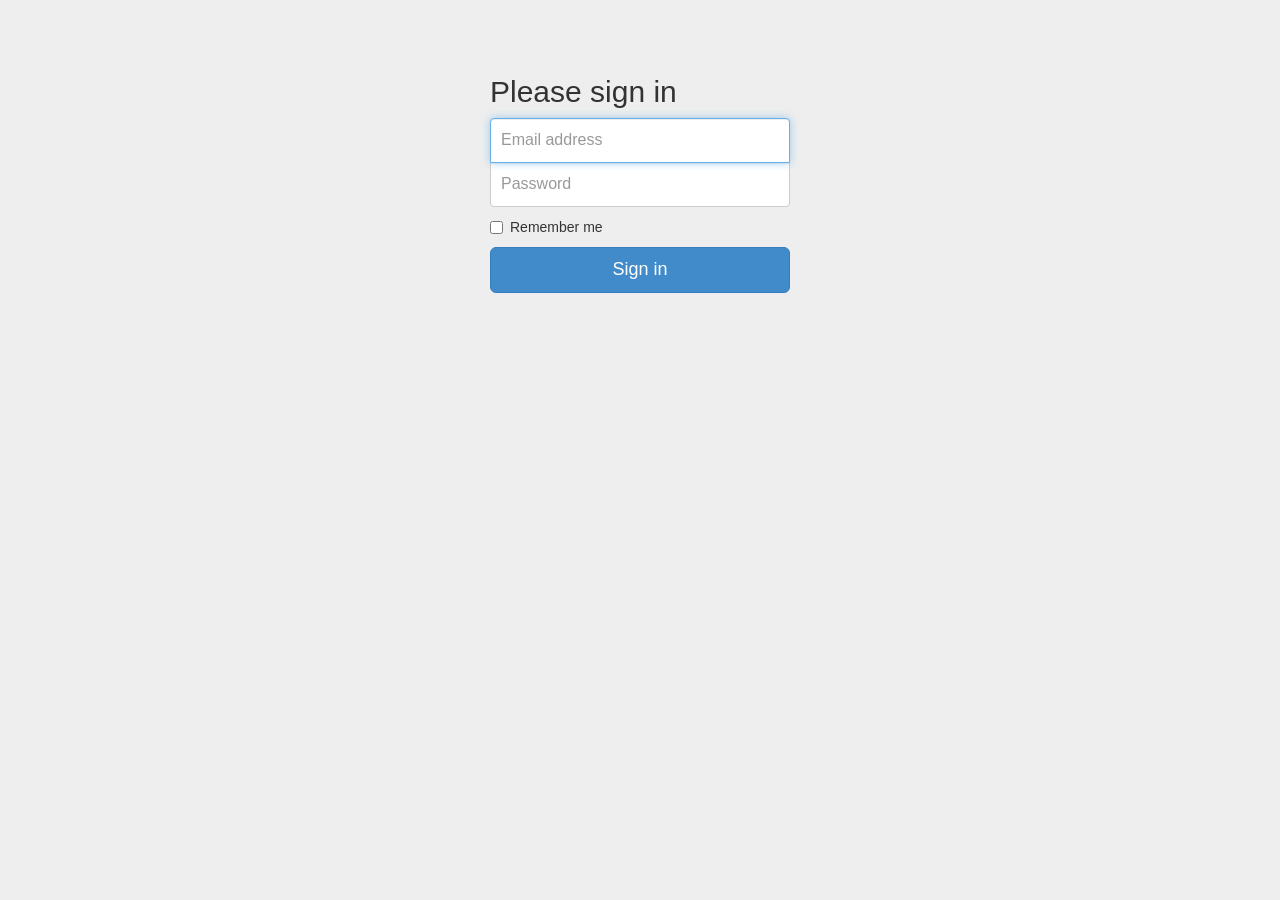
<file: Fuentes/tesis/bootstrap-3.0.0/bootstrap-3.0.0/examples/signin/index.html>
<!DOCTYPE html>
<html lang="en">
  <head>
    <meta charset="utf-8">
    <meta name="viewport" content="width=device-width, initial-scale=1.0">
    <meta name="description" content="">
    <meta name="author" content="">
    <link rel="shortcut icon" href="../../assets/ico/favicon.png">

    <title>Signin Template for Bootstrap</title>

    <!-- Bootstrap core CSS -->
    <link href="../../dist/css/bootstrap.css" rel="stylesheet">

    <!-- Custom styles for this template -->
    <link href="signin.css" rel="stylesheet">

    <!-- HTML5 shim and Respond.js IE8 support of HTML5 elements and media queries -->
    <!--[if lt IE 9]>
      <script src="../../assets/js/html5shiv.js"></script>
      <script src="../../assets/js/respond.min.js"></script>
    <![endif]-->
  </head>

  <body>

    <div class="container">

      <form class="form-signin">
        <h2 class="form-signin-heading">Please sign in</h2>
        <input type="text" class="form-control" placeholder="Email address" autofocus>
        <input type="password" class="form-control" placeholder="Password">
        <label class="checkbox">
          <input type="checkbox" value="remember-me"> Remember me
        </label>
        <button class="btn btn-lg btn-primary btn-block" type="submit">Sign in</button>
      </form>

    </div> <!-- /container -->


    <!-- Bootstrap core JavaScript
    ================================================== -->
    <!-- Placed at the end of the document so the pages load faster -->
  </body>
</html>
</file>
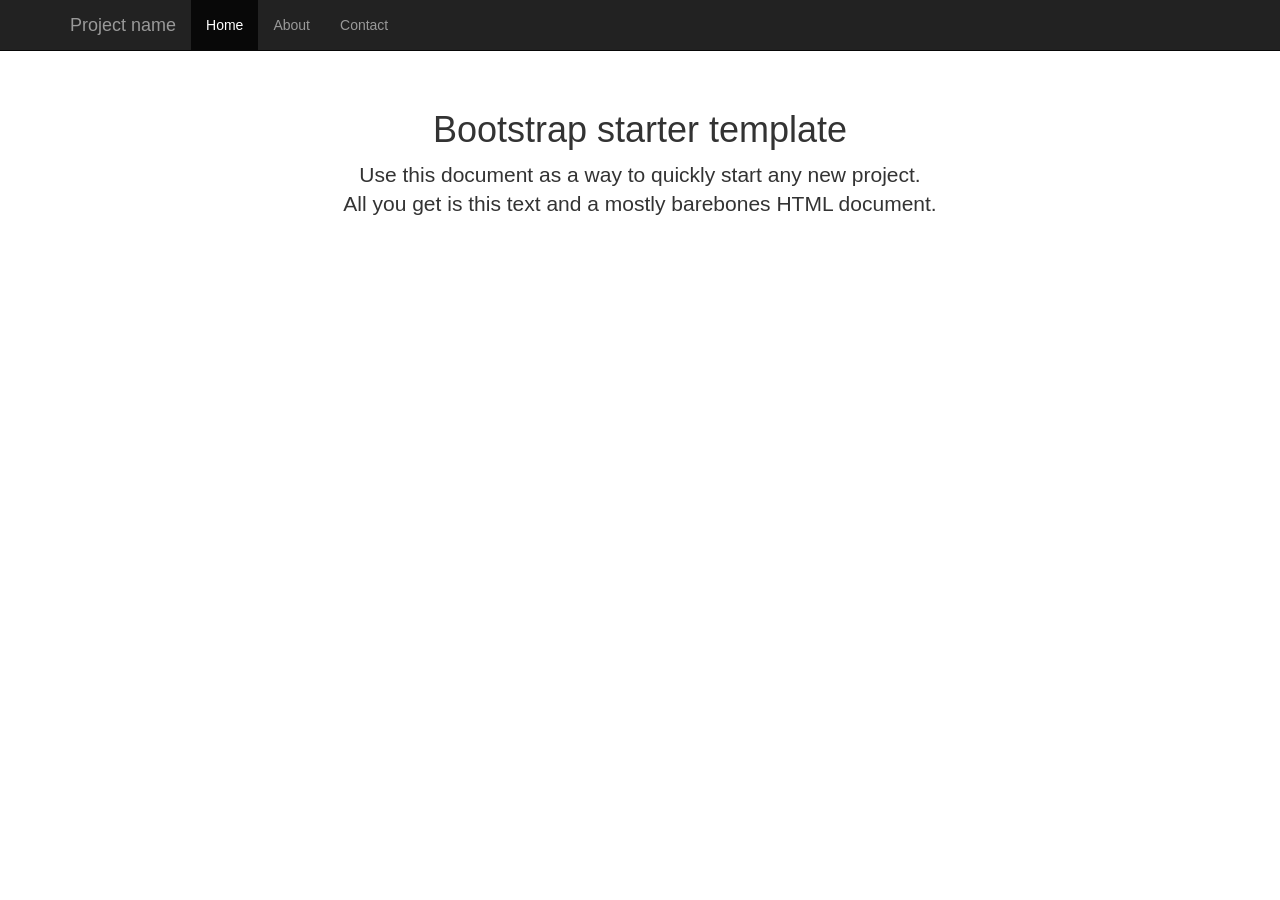
<file: Fuentes/tesis/bootstrap-3.0.0/bootstrap-3.0.0/examples/starter-template/index.html>
<!DOCTYPE html>
<html lang="en">
  <head>
    <meta charset="utf-8">
    <meta name="viewport" content="width=device-width, initial-scale=1.0">
    <meta name="description" content="">
    <meta name="author" content="">
    <link rel="shortcut icon" href="../../assets/ico/favicon.png">

    <title>Starter Template for Bootstrap</title>

    <!-- Bootstrap core CSS -->
    <link href="../../dist/css/bootstrap.css" rel="stylesheet">

    <!-- Custom styles for this template -->
    <link href="starter-template.css" rel="stylesheet">

    <!-- HTML5 shim and Respond.js IE8 support of HTML5 elements and media queries -->
    <!--[if lt IE 9]>
      <script src="../../assets/js/html5shiv.js"></script>
      <script src="../../assets/js/respond.min.js"></script>
    <![endif]-->
  </head>

  <body>

    <div class="navbar navbar-inverse navbar-fixed-top">
      <div class="container">
        <div class="navbar-header">
          <button type="button" class="navbar-toggle" data-toggle="collapse" data-target=".navbar-collapse">
            <span class="icon-bar"></span>
            <span class="icon-bar"></span>
            <span class="icon-bar"></span>
          </button>
          <a class="navbar-brand" href="#">Project name</a>
        </div>
        <div class="collapse navbar-collapse">
          <ul class="nav navbar-nav">
            <li class="active"><a href="#">Home</a></li>
            <li><a href="#about">About</a></li>
            <li><a href="#contact">Contact</a></li>
          </ul>
        </div><!--/.nav-collapse -->
      </div>
    </div>

    <div class="container">

      <div class="starter-template">
        <h1>Bootstrap starter template</h1>
        <p class="lead">Use this document as a way to quickly start any new project.<br> All you get is this text and a mostly barebones HTML document.</p>
      </div>

    </div><!-- /.container -->


    <!-- Bootstrap core JavaScript
    ================================================== -->
    <!-- Placed at the end of the document so the pages load faster -->
    <script src="../../assets/js/jquery.js"></script>
    <script src="../../dist/js/bootstrap.min.js"></script>
  </body>
</html>
</file>
<file: Fuentes/tesis/bootstrap-3.0.0/bootstrap-3.0.0/examples/grid/grid.css>
.container {
  padding-left: 15px;
  padding-right: 15px;
}

h4 {
  margin-top: 25px;
}
.row {
  margin-bottom: 20px;
}
.row .row {
  margin-top: 10px;
  margin-bottom: 0;
}
[class*="col-"] {
  padding-top: 15px;
  padding-bottom: 15px;
  background-color: #eee;
  border: 1px solid #ddd;
  background-color: rgba(86,61,124,.15);
  border: 1px solid rgba(86,61,124,.2);
}

hr {
  margin-top: 40px;
  margin-bottom: 40px;
}
</file>
<file: Fuentes/tesis/bootstrap-3.0.0/bootstrap-3.0.0/examples/jumbotron-narrow/jumbotron-narrow.css>
/* Space out content a bit */
body {
  padding-top: 20px;
  padding-bottom: 20px;
}

/* Everything but the jumbotron gets side spacing for mobile first views */
.header,
.marketing,
.footer {
  padding-left: 15px;
  padding-right: 15px;
}

/* Custom page header */
.header {
  border-bottom: 1px solid #e5e5e5;
}
/* Make the masthead heading the same height as the navigation */
.header h3 {
  margin-top: 0;
  margin-bottom: 0;
  line-height: 40px;
  padding-bottom: 19px;
}

/* Custom page footer */
.footer {
  padding-top: 19px;
  color: #777;
  border-top: 1px solid #e5e5e5;
}

/* Customize container */
@media (min-width: 768px) {
  .container {
    max-width: 730px;
  }
}
.container-narrow > hr {
  margin: 30px 0;
}

/* Main marketing message and sign up button */
.jumbotron {
  text-align: center;
  border-bottom: 1px solid #e5e5e5;
}
.jumbotron .btn {
  font-size: 21px;
  padding: 14px 24px;
}

/* Supporting marketing content */
.marketing {
  margin: 40px 0;
}
.marketing p + h4 {
  margin-top: 28px;
}

/* Responsive: Portrait tablets and up */
@media screen and (min-width: 768px) {
  /* Remove the padding we set earlier */
  .header,
  .marketing,
  .footer {
    padding-left: 0;
    padding-right: 0;
  }
  /* Space out the masthead */
  .header {
    margin-bottom: 30px;
  }
  /* Remove the bottom border on the jumbotron for visual effect */
  .jumbotron {
    border-bottom: 0;
  }
}
</file>
<file: Fuentes/tesis/bootstrap-3.0.0/bootstrap-3.0.0/examples/jumbotron/jumbotron.css>
/* Move down content because we have a fixed navbar that is 50px tall */
body {
  padding-top: 50px;
  padding-bottom: 20px;
}
</file>
<file: Fuentes/tesis/bootstrap-3.0.0/bootstrap-3.0.0/examples/justified-nav/justified-nav.css>
body {
  padding-top: 20px;
}

.footer {
  border-top: 1px solid #eee;
  margin-top: 40px;
  padding-top: 40px;
  padding-bottom: 40px;
}

/* Main marketing message and sign up button */
.jumbotron {
  text-align: center;
  background-color: transparent;
}
.jumbotron .btn {
  font-size: 21px;
  padding: 14px 24px;
}

/* Customize the nav-justified links to be fill the entire space of the .navbar */

.nav-justified {
  background-color: #eee;
  border-radius: 5px;
  border: 1px solid #ccc;
}
.nav-justified > li > a {
  padding-top: 15px;
  padding-bottom: 15px;
  color: #777;
  font-weight: bold;
  text-align: center;
  border-bottom: 1px solid #d5d5d5;
  background-color: #e5e5e5; /* Old browsers */
  background-repeat: repeat-x; /* Repeat the gradient */
  background-image: -moz-linear-gradient(top, #f5f5f5 0%, #e5e5e5 100%); /* FF3.6+ */
  background-image: -webkit-gradient(linear, left top, left bottom, color-stop(0%,#f5f5f5), color-stop(100%,#e5e5e5)); /* Chrome,Safari4+ */
  background-image: -webkit-linear-gradient(top, #f5f5f5 0%,#e5e5e5 100%); /* Chrome 10+,Safari 5.1+ */
  background-image: -ms-linear-gradient(top, #f5f5f5 0%,#e5e5e5 100%); /* IE10+ */
  background-image: -o-linear-gradient(top, #f5f5f5 0%,#e5e5e5 100%); /* Opera 11.10+ */
  filter: progid:DXImageTransform.Microsoft.gradient( startColorstr='#f5f5f5', endColorstr='#e5e5e5',GradientType=0 ); /* IE6-9 */
  background-image: linear-gradient(top, #f5f5f5 0%,#e5e5e5 100%); /* W3C */
}
.nav-justified > .active > a,
.nav-justified > .active > a:hover,
.nav-justified > .active > a:focus {
  background-color: #ddd;
  background-image: none;
  box-shadow: inset 0 3px 7px rgba(0,0,0,.15);
}
.nav-justified > li:first-child > a {
  border-radius: 5px 5px 0 0;
}
.nav-justified > li:last-child > a {
  border-bottom: 0;
  border-radius: 0 0 5px 5px;
}

@media (min-width: 768px) {
  .nav-justified {
    max-height: 52px;
  }
  .nav-justified > li > a {
    border-left: 1px solid #fff;
    border-right: 1px solid #d5d5d5;
  }
  .nav-justified > li:first-child > a {
    border-left: 0;
    border-radius: 5px 0 0 5px;
  }
  .nav-justified > li:last-child > a {
    border-radius: 0 5px 5px 0;
    border-right: 0;
  }
}

/* Responsive: Portrait tablets and up */
@media screen and (min-width: 768px) {
  /* Remove the padding we set earlier */
  .masthead,
  .marketing,
  .footer {
    padding-left: 0;
    padding-right: 0;
  }
}
</file>
<file: Fuentes/tesis/bootstrap-3.0.0/bootstrap-3.0.0/examples/navbar-fixed-top/navbar-fixed-top.css>
body {
  min-height: 2000px;
  padding-top: 70px;
}
</file>
<file: Fuentes/tesis/bootstrap-3.0.0/bootstrap-3.0.0/examples/navbar-static-top/navbar-static-top.css>
body {
  min-height: 2000px;
}

.navbar-static-top {
  margin-bottom: 19px;
}
</file>
<file: Fuentes/tesis/bootstrap-3.0.0/bootstrap-3.0.0/examples/navbar/navbar.css>
body {
padding: 30px;
}

.navbar {
margin-bottom: 30px;
}
</file>
<file: Fuentes/tesis/bootstrap-3.0.0/bootstrap-3.0.0/examples/non-responsive/non-responsive.css>
/* Template-specific stuff
 *
 * Customizations just for the template—these are not necessary for anything
 * with disabling the responsiveness.
 */

/* Account for fixed navbar */
body {
  padding-top: 70px;
  padding-bottom: 30px;
}

/* Finesse the page header spacing */
.page-header {
  margin-bottom: 30px;
}
.page-header .lead {
  margin-bottom: 10px;
}


/* Non-responsive overrides
 *
 * Utilitze the following CSS to disable the responsive-ness of the container,
 * grid system, and navbar.
 */

/* Reset the container */
.container {
  max-width: none !important;
  width: 970px;
}

/* Demonstrate the grids */
.col-xs-4 {
  padding-top: 15px;
  padding-bottom: 15px;
  background-color: #eee;
  border: 1px solid #ddd;
  background-color: rgba(86,61,124,.15);
  border: 1px solid rgba(86,61,124,.2);
}

.container .navbar-header,
.container .navbar-collapse {
  margin-right: 0;
  margin-left: 0;
}

/* Always float the navbar header */
.navbar-header {
  float: left;
}

/* Undo the collapsing navbar */
.navbar-collapse {
  display: block !important;
  height: auto !important;
  padding-bottom: 0;
  overflow: visible !important;
}

.navbar-toggle {
  display: none;
}

.navbar-brand {
  margin-left: -15px;
}

/* Always apply the floated nav */
.navbar-nav {
  float: left;
  margin: 0;
}
.navbar-nav > li {
  float: left;
}
.navbar-nav > li > a {
  padding: 15px;
}

/* Redeclare since we override the float above */
.navbar-nav.navbar-right {
  float: right;
}

/* Undo custom dropdowns */
.navbar .open .dropdown-menu {
  position: absolute;
  float: left;
  background-color: #fff;
  border: 1px solid #cccccc;
  border: 1px solid rgba(0, 0, 0, 0.15);
  border-width: 0 1px 1px;
  border-radius: 0 0 4px 4px;
  -webkit-box-shadow: 0 6px 12px rgba(0, 0, 0, 0.175);
          box-shadow: 0 6px 12px rgba(0, 0, 0, 0.175);
}
.navbar .open .dropdown-menu > li > a {
  color: #333;
}
.navbar .open .dropdown-menu > li > a:hover,
.navbar .open .dropdown-menu > li > a:focus,
.navbar .open .dropdown-menu > .active > a,
.navbar .open .dropdown-menu > .active > a:hover,
.navbar .open .dropdown-menu > .active > a:focus {
  color: #fff !important;
  background-color: #428bca !important;
}
.navbar .open .dropdown-menu > .disabled > a,
.navbar .open .dropdown-menu > .disabled > a:hover,
.navbar .open .dropdown-menu > .disabled > a:focus {
  color: #999 !important;
  background-color: transparent !important;
}
</file>
<file: Fuentes/tesis/bootstrap-3.0.0/bootstrap-3.0.0/examples/offcanvas/offcanvas.css>
/*
 * Style twaks
 * --------------------------------------------------
 */
body {
  padding-top: 70px;
}
footer {
  padding-left: 15px;
  padding-right: 15px;
}

/*
 * Off Canvas
 * --------------------------------------------------
 */
@media screen and (max-width: 768px) {
  .row-offcanvas {
    position: relative;
    -webkit-transition: all 0.25s ease-out;
    -moz-transition: all 0.25s ease-out;
    transition: all 0.25s ease-out;
  }

  .row-offcanvas-right
  .sidebar-offcanvas {
    right: -50%; /* 6 columns */
  }

  .row-offcanvas-left
  .sidebar-offcanvas {
    left: -50%; /* 6 columns */
  }

  .row-offcanvas-right.active {
    right: 50%; /* 6 columns */
  }

  .row-offcanvas-left.active {
    left: 50%; /* 6 columns */
  }

  .sidebar-offcanvas {
    position: absolute;
    top: 0;
    width: 50%; /* 6 columns */
  }
}
</file>
<file: Fuentes/tesis/bootstrap-3.0.0/bootstrap-3.0.0/examples/signin/signin.css>
body {
  padding-top: 40px;
  padding-bottom: 40px;
  background-color: #eee;
}

.form-signin {
  max-width: 330px;
  padding: 15px;
  margin: 0 auto;
}
.form-signin .form-signin-heading,
.form-signin .checkbox {
  margin-bottom: 10px;
}
.form-signin .checkbox {
  font-weight: normal;
}
.form-signin .form-control {
  position: relative;
  font-size: 16px;
  height: auto;
  padding: 10px;
  -webkit-box-sizing: border-box;
     -moz-box-sizing: border-box;
          box-sizing: border-box;
}
.form-signin .form-control:focus {
  z-index: 2;
}
.form-signin input[type="text"] {
  margin-bottom: -1px;
  border-bottom-left-radius: 0;
  border-bottom-right-radius: 0;
}
.form-signin input[type="password"] {
  margin-bottom: 10px;
  border-top-left-radius: 0;
  border-top-right-radius: 0;
}
</file>
<file: Fuentes/tesis/bootstrap-3.0.0/bootstrap-3.0.0/examples/starter-template/starter-template.css>
body {
  padding-top: 50px;
}
.starter-template {
  padding: 40px 15px;
  text-align: center;
}
</file>
